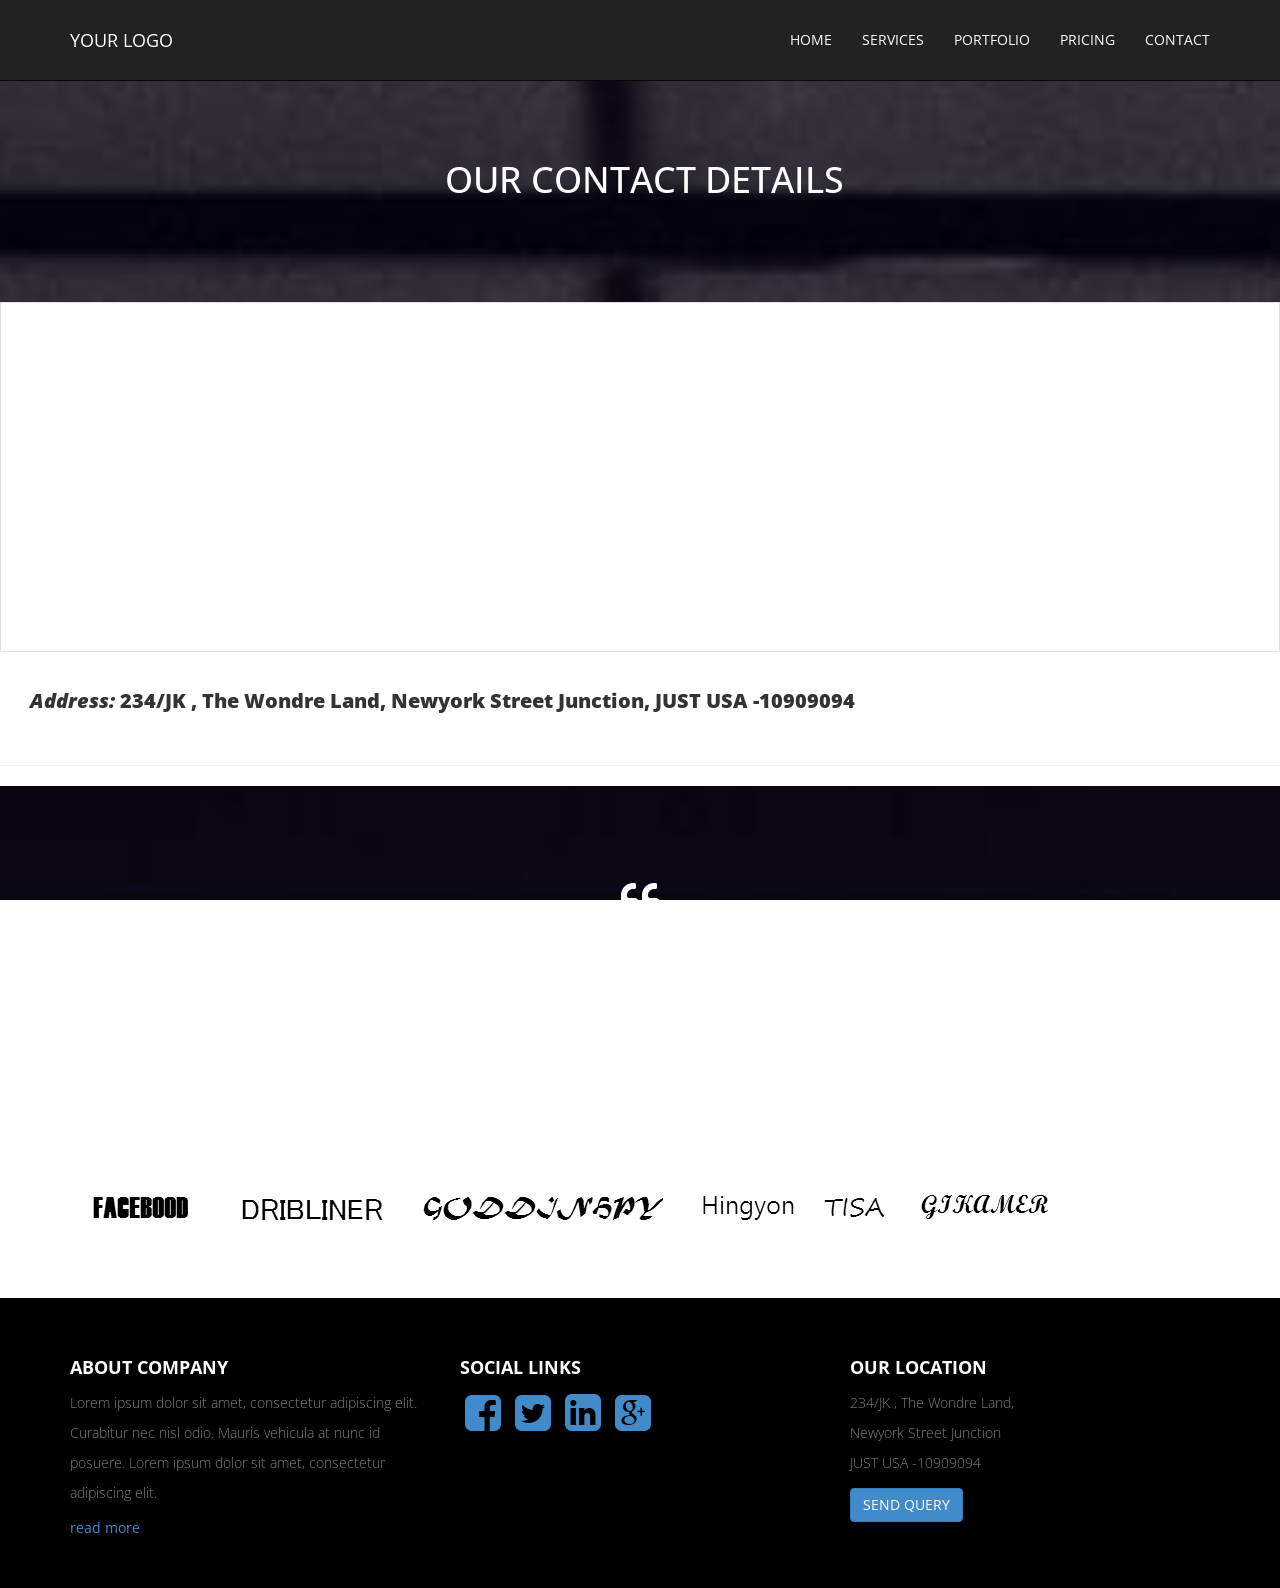
<file: contact.html>
﻿<!DOCTYPE html>
<html xmlns="http://www.w3.org/1999/xhtml">
<head>
    <meta charset="utf-8" />
    <meta name="viewport" content="width=device-width, initial-scale=1, maximum-scale=1" />
    <meta name="description" content="" />
    <meta name="author" content="" />
    <!--[if IE]>
        <meta http-equiv="X-UA-Compatible" content="IE=edge,chrome=1">
        <![endif]-->
    <title>Free Multipurpose Template : RUMA</title>
    <!-- BOOTSTRAP CORE STYLE CSS -->
    <link href="assets/css/bootstrap.css" rel="stylesheet" />
    <!-- FONTAWESOME STYLE CSS -->
    <link href="assets/css/font-awesome.min.css" rel="stylesheet" />
    <!-- CUSTOM STYLE CSS -->
    <link href="assets/css/style.css" rel="stylesheet" />    
    <!-- GOOGLE FONT -->
    <link href='http://fonts.googleapis.com/css?family=Open+Sans' rel='stylesheet' type='text/css' />

</head>
<body >
    
    <div class="navbar navbar-inverse navbar-fixed-top" >
        <div class="container">
            <div class="navbar-header">
                <button type="button" class="navbar-toggle" data-toggle="collapse" data-target=".navbar-collapse">
                    <span class="icon-bar"></span>
                    <span class="icon-bar"></span>
                    <span class="icon-bar"></span>
                </button>
                <a class="navbar-brand" href="#">YOUR LOGO</a>
            </div>
            <div class="navbar-collapse collapse">
                <ul class="nav navbar-nav navbar-right">
                    <li><a href="index.html">HOME</a></li>
                     <li><a href="services.html">SERVICES</a></li>
                    <li><a href="portfolio.html">PORTFOLIO</a></li>
                     <li><a href="pricing.html">PRICING</a></li>
                      <li><a href="contact.html">CONTACT</a></li>
                </ul>
            </div>
           
        </div>
    </div>
   <!--/.NAVBAR END-->
        
       <section id="home" class="head-main-img">
         
               <div class="container">
           <div class="row text-center pad-row" >
            <div class="col-md-12">
              <h1>  OUR CONTACT DETAILS  </h1>
                </div>
               </div>
            </div>   
           
       </section>
    <!--/.HEADING END-->

<section  id="contact-sec">
       <iframe class="cnt" src="https://www.google.com/maps/embed?pb=!1m18!1m12!1m3!1d2999841.293321206!2d-75.80920404999999!3d42.75594204999997!2m3!1f0!2f0!3f0!3m2!1i1024!2i768!4f13.1!3m3!1m2!1s0x4ccc4bf0f123a5a9%3A0xddcfc6c1de189567!2sNew+York!5e0!3m2!1sen!2s!4v1395313088825" ></iframe>
  <div class="add">
 <i>Address: </i>234/JK , The Wondre Land,  Newyork Street Junction, JUST USA -10909094
   </div>
    <hr />
     </section>
      <section  class="note-sec" >
         
               <div class="container">
           <div class="row text-center pad-row" >
            <div class="col-md-8 col-md-offset-2 col-sm-8 col-sm-offset-2 ">
                <i class="fa fa-quote-left fa-3x"></i>
               <p>
                                Lorem ipsum dolor sit amet, consectetur adipiscing elit.
                         Curabitur nec nisl odio. Mauris vehicula at nunc id posuere.
                                Lorem ipsum dolor sit amet, consectetur adipiscing elit.
                     Lorem ipsum dolor sit amet, consectetur adipiscing elit.
                         Curabitur nec nisl odio. Mauris vehicula at nunc id posuere.
                            </p>
                </div>
               </div>
            </div>   
           
       </section>
    <!--/.NOTE END-->
     <section id="clients"  >
        
                
            <div class="container">
           <div class="row text-center pad-bottom" >
            <div class="col-md-12">
                <img src="assets/img/clients.png" alt="" class="img-responsive" />
            </div>
               
               </div>
        </div>
        </section>
     <!--/.CLIENTS END-->
    <section id="footer-sec" >
             
            <div class="container">
           <div class="row  pad-bottom" >
            <div class="col-md-4">
                <h4> <strong>ABOUT COMPANY</strong> </h4>
                            <p>
                                Lorem ipsum dolor sit amet, consectetur adipiscing elit.
                         Curabitur nec nisl odio. Mauris vehicula at nunc id posuere.
                                Lorem ipsum dolor sit amet, consectetur adipiscing elit.
                            </p>
                <a href="#" >read more</a>
                </div>
               <div class="col-md-4">
                    <h4> <strong>SOCIAL LINKS</strong> </h4>
                   <p>
                     <a href="#"><i class="fa fa-facebook-square fa-3x"  ></i></a>  
                        <a href="#"><i class="fa fa-twitter-square fa-3x"  ></i></a>  
                        <a href="#"><i class="fa fa-linkedin-square fa-3x"  ></i></a>  
                       <a href="#"><i class="fa fa-google-plus-square fa-3x"  ></i></a>  
                   </p>
                </div>
               <div class="col-md-4">
                   <h4> <strong>OUR LOCATION</strong> </h4>
                            <p>
                               234/JK , The Wondre Land, <br />
                               Newyork Street Junction  <br />
                               JUST USA -10909094
                            </p>
                    <a href="#" class="btn btn-primary" >SEND QUERY</a>
                </div>
               </div>
            </div>
    </section>         
    <!--/.FOOTER END-->
    <!-- JAVASCRIPT FILES PLACED AT THE BOTTOM TO REDUCE THE LOADING TIME  -->
    <!-- CORE JQUERY  -->
    <script src="assets/plugins/jquery-1.10.2.js"></script>
    <!-- BOOTSTRAP SCRIPTS  -->
    <script src="assets/plugins/bootstrap.js"></script>
  <!-- CUSTOM SCRIPTS  -->
    <script src="assets/js/custom.js"></script>
</body>
</html>
</file>
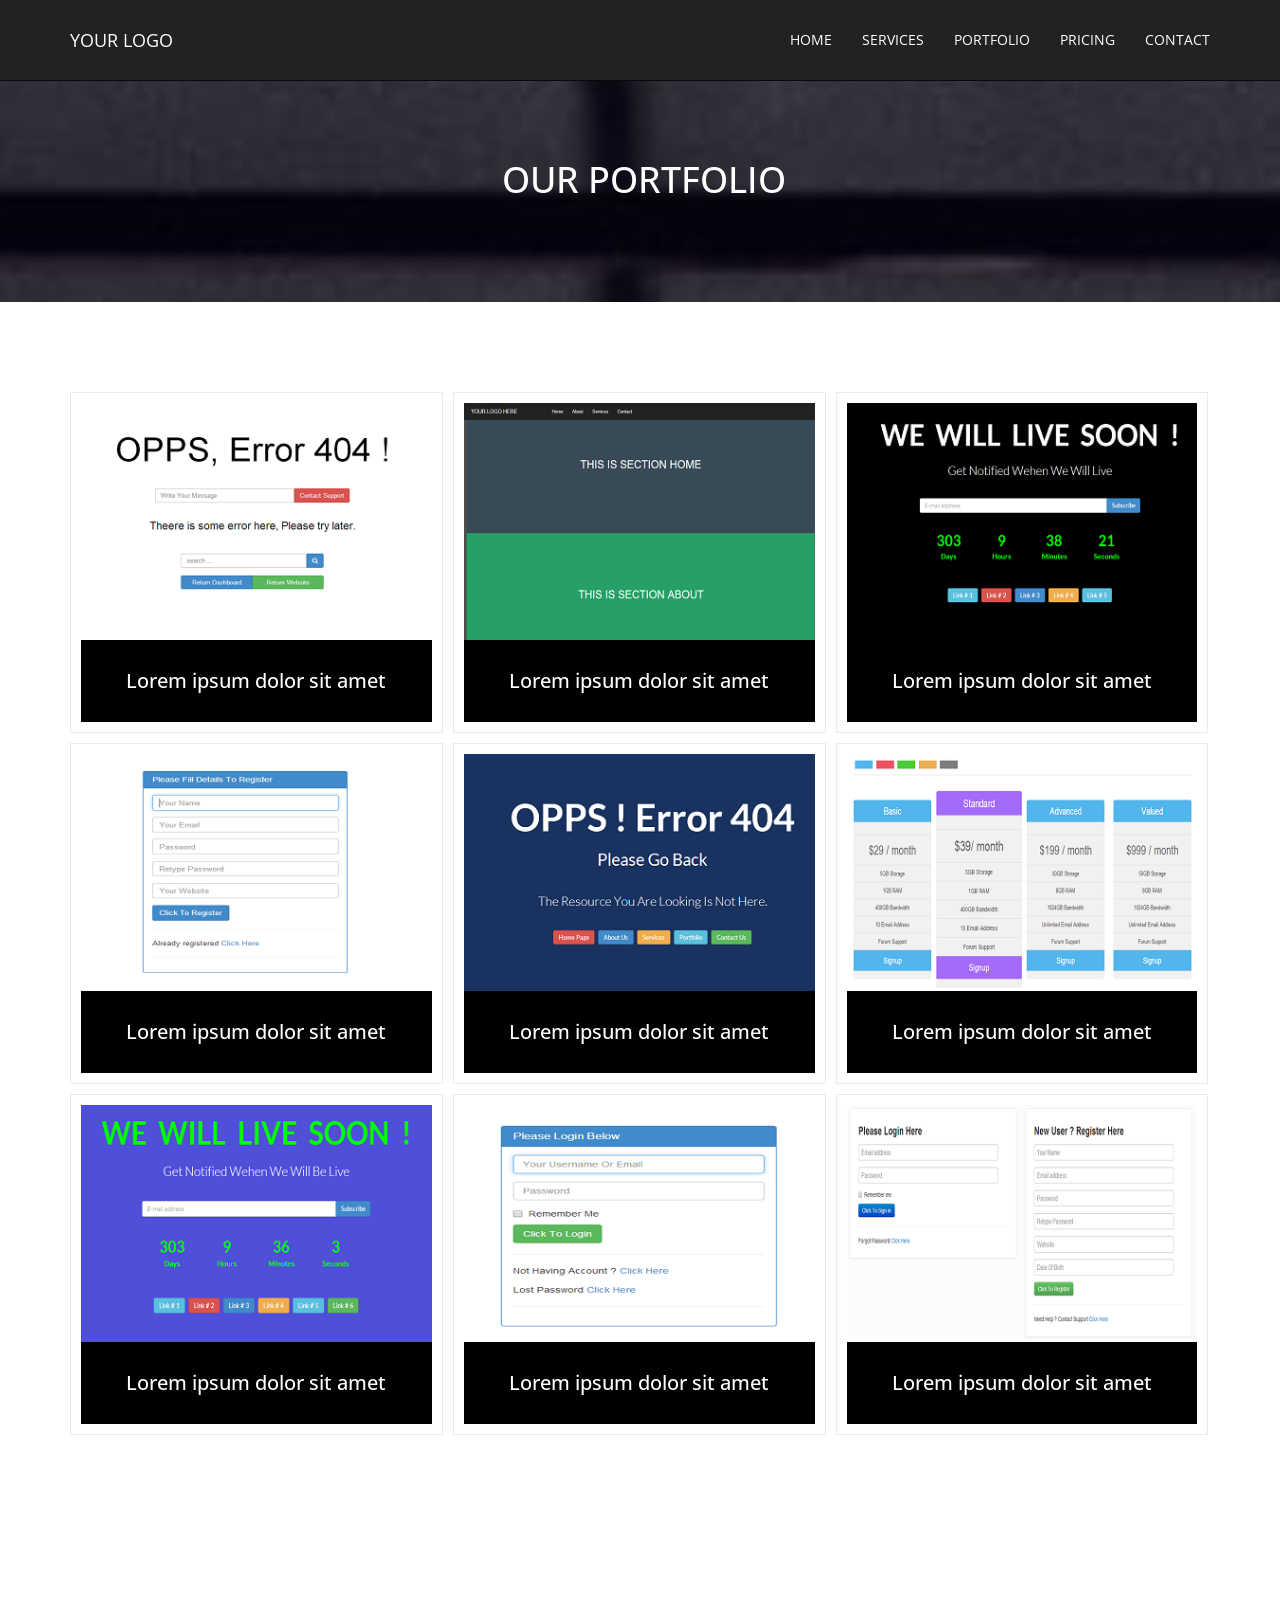
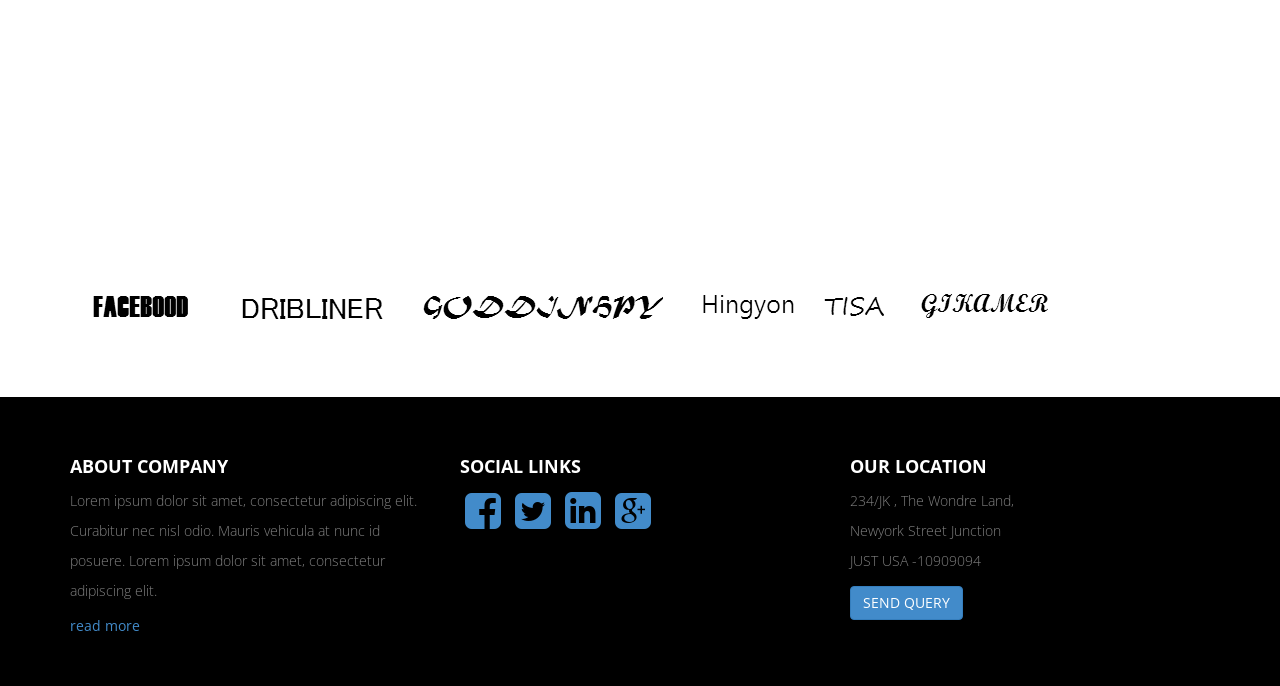
<file: portfolio.html>
﻿<!DOCTYPE html>
<html xmlns="http://www.w3.org/1999/xhtml">
<head>
    <meta charset="utf-8" />
    <meta name="viewport" content="width=device-width, initial-scale=1, maximum-scale=1" />
    <meta name="description" content="" />
    <meta name="author" content="" />
    <!--[if IE]>
        <meta http-equiv="X-UA-Compatible" content="IE=edge,chrome=1">
        <![endif]-->
    <title>Free Multipurpose Template : RUMA</title>
    <!-- BOOTSTRAP CORE STYLE CSS -->
    <link href="assets/css/bootstrap.css" rel="stylesheet" />
    <!-- FONTAWESOME STYLE CSS -->
    <link href="assets/css/font-awesome.min.css" rel="stylesheet" />
    <!-- PRETTYPHOTO STYLE CSS -->
    <link href="assets/css/prettyPhoto.css" rel="stylesheet" />
    <!-- CUSTOM STYLE CSS -->
    <link href="assets/css/style.css" rel="stylesheet" />    
    <!-- GOOGLE FONT -->
    <link href='http://fonts.googleapis.com/css?family=Open+Sans' rel='stylesheet' type='text/css' />

</head>
<body >
    
    <div class="navbar navbar-inverse navbar-fixed-top" >
        <div class="container">
            <div class="navbar-header">
                <button type="button" class="navbar-toggle" data-toggle="collapse" data-target=".navbar-collapse">
                    <span class="icon-bar"></span>
                    <span class="icon-bar"></span>
                    <span class="icon-bar"></span>
                </button>
                <a class="navbar-brand" href="#">YOUR LOGO</a>
            </div>
            <div class="navbar-collapse collapse">
                <ul class="nav navbar-nav navbar-right">
                    <li><a href="index.html">HOME</a></li>
                     <li><a href="services.html">SERVICES</a></li>
                    <li><a href="portfolio.html">PORTFOLIO</a></li>
                     <li><a href="pricing.html">PRICING</a></li>
                      <li><a href="contact.html">CONTACT</a></li>
                </ul>
            </div>
           
        </div>
    </div>
   <!--/.NAVBAR END-->
        
       <section id="home" class="head-main-img">
         
               <div class="container">
           <div class="row text-center pad-row" >
            <div class="col-md-12">
              <h1>  OUR PORTFOLIO  </h1>
                </div>
               </div>
            </div>   
           
       </section>
    <!--/.HEADING END-->

 <section id="port-sec">
       <div class="container">
           
           <div class="row pad-row" >
                               <div class="col-md-12 col-sm-12" > 
                    <ul class="portfolio-items col-3"> 
                        <li class="portfolio-item">
                            <div class="item-main">
                                <div class="portfolio-image">
                                    <img src="assets/img/portfolio/thumb/t1.png" alt="">
                                    <div class="overlay">
                                        <a class="preview btn btn-primary" title="Image Title Here" href="assets/img/portfolio/big/b1.png">VIEW PROJECT</a>
                                    </div>
                                </div>
                                <h5>Lorem ipsum dolor sit amet</h5>
                            </div>
                        </li>
                       
                        <li class="portfolio-item">
                            <div class="item-main">
                                <div class="portfolio-image">
                                    <img src="assets/img/portfolio/thumb/t2.png" alt="">
                                    <div class="overlay">
                                        <a class="preview btn btn-primary" title="Image Title Here" href="assets/img/portfolio/big/b2.png">VIEW PROJECT</a>
                                    </div>
                                </div>
                                <h5>Lorem ipsum dolor sit amet</h5>
                            </div>
                        </li>
                        <li class="portfolio-item">
                            <div class="item-main">
                                <div class="portfolio-image">
                                    <img src="assets/img/portfolio/thumb/t3.png" alt="">
                                    <div class="overlay">
                                        <a class="preview btn btn-primary" title="Image Title Here" href="assets/img/portfolio/big/b3.png">VIEW PROJECT</a>
                                    </div>
                                </div>
                                <h5>Lorem ipsum dolor sit amet</h5>
                            </div>
                        </li>
                        <li class="portfolio-item">
                            <div class="item-main">
                                <div class="portfolio-image">
                                    <img src="assets/img/portfolio/thumb/t4.png" alt="">
                                    <div class="overlay">
                                        <a class="preview btn btn-primary" title="Image Title Here" href="assets/img/portfolio/big/b4.png">VIEW PROJECT</a>
                                    </div>
                                </div>
                                <h5>Lorem ipsum dolor sit amet</h5>
                            </div>
                        </li>
                        <li class="portfolio-item">
                            <div class="item-main">
                                <div class="portfolio-image">
                                    <img src="assets/img/portfolio/thumb/t5.png" alt="">
                                    <div class="overlay">
                                        <a class="preview btn btn-primary" title="Image Title Here" href="assets/img/portfolio/big/b5.png">VIEW PROJECT</a>
                                    </div>
                                </div>
                                <h5>Lorem ipsum dolor sit amet</h5>
                            </div>
                        </li>
                        <li class="portfolio-item ">
                            <div class="item-main">
                                <div class="portfolio-image">
                                    <img src="assets/img/portfolio/thumb/t6.png" alt="">
                                    <div class="overlay">
                                        <a class="preview btn btn-primary" title="Image Title Here" href="assets/img/portfolio/big/b6.png">VIEW PROJECT</a>
                                    </div>
                                </div>
                                <h5>Lorem ipsum dolor sit amet</h5>
                            </div>
                        </li>
                        <li class="portfolio-item ">
                           <div class="item-main">
                                <div class="portfolio-image">
                                    <img src="assets/img/portfolio/thumb/t7.png" alt="" />
                                    <div class="overlay">
                                        <a class="preview btn btn-primary" title="Image Title Here" href="assets/img/portfolio/big/b7.png">VIEW PROJECT</a>
                                    </div>
                                </div>
                                <h5>Lorem ipsum dolor sit amet</h5>
                            </div>
                        </li>
                        <li class="portfolio-item ">
                           <div class="item-main">
                                <div class="portfolio-image">
                                    <img src="assets/img/portfolio/thumb/t8.png" alt="" />
                                    <div class="overlay">
                                        <a class="preview btn btn-primary" title="Image Title Here" href="assets/img/portfolio/big/b8.png">VIEW PROJECT</a>
                                    </div>
                                </div>
                                <h5>Lorem ipsum dolor sit amet</h5>
                            </div>
                        </li>
                         <li class="portfolio-item">
                            <div class="item-main">
                                <div class="portfolio-image">
                                    <img src="assets/img/portfolio/thumb/t9.png" alt="" />
                                    <div class="overlay">
                                        <a class="preview btn btn-primary" title="Image Title Here" href="assets/img/portfolio/big/b9.png">VIEW PROJECT</a>
                                    </div>
                                </div>
                                <h5>Lorem ipsum dolor sit amet</h5>
                            </div>
                        </li>
                    </ul>
                </div>
           </div>
       </div>
   </section>
     <!--/. END PORTFOLIO SECTION-->
      <section  class="note-sec" >
         
               <div class="container">
           <div class="row text-center pad-row" >
            <div class="col-md-8 col-md-offset-2 col-sm-8 col-sm-offset-2 ">
                <i class="fa fa-quote-left fa-3x"></i>
               <p>
                                Lorem ipsum dolor sit amet, consectetur adipiscing elit.
                         Curabitur nec nisl odio. Mauris vehicula at nunc id posuere.
                                Lorem ipsum dolor sit amet, consectetur adipiscing elit.
                     Lorem ipsum dolor sit amet, consectetur adipiscing elit.
                         Curabitur nec nisl odio. Mauris vehicula at nunc id posuere.
                            </p>
                </div>
               </div>
            </div>   
           
       </section>
    <!--/.NOTE END-->
     <section id="clients"  >
        
                
            <div class="container">
           <div class="row text-center pad-bottom" >
            <div class="col-md-12">
                <img src="assets/img/clients.png" alt="" class="img-responsive" />
            </div>
               
               </div>
        </div>
        </section>
     <!--/.CLIENTS END-->
      
    <section id="footer-sec" >
             
            <div class="container">
           <div class="row  pad-bottom" >
            <div class="col-md-4">
                <h4> <strong>ABOUT COMPANY</strong> </h4>
                            <p>
                                Lorem ipsum dolor sit amet, consectetur adipiscing elit.
                         Curabitur nec nisl odio. Mauris vehicula at nunc id posuere.
                                Lorem ipsum dolor sit amet, consectetur adipiscing elit.
                            </p>
                <a href="#" >read more</a>
                </div>
               <div class="col-md-4">
                    <h4> <strong>SOCIAL LINKS</strong> </h4>
                   <p>
                     <a href="#"><i class="fa fa-facebook-square fa-3x"  ></i></a>  
                        <a href="#"><i class="fa fa-twitter-square fa-3x"  ></i></a>  
                        <a href="#"><i class="fa fa-linkedin-square fa-3x"  ></i></a>  
                       <a href="#"><i class="fa fa-google-plus-square fa-3x"  ></i></a>  
                   </p>
                </div>
               <div class="col-md-4">
                   <h4> <strong>OUR LOCATION</strong> </h4>
                            <p>
                               234/JK , The Wondre Land, <br />
                               Newyork Street Junction  <br />
                               JUST USA -10909094
                            </p>
                    <a href="#" class="btn btn-primary" >SEND QUERY</a>
                </div>
               </div>
            </div>
    </section>         
    <!--/.FOOTER END-->
    <!-- JAVASCRIPT FILES PLACED AT THE BOTTOM TO REDUCE THE LOADING TIME  -->
    <!-- CORE JQUERY  -->
    <script src="assets/plugins/jquery-1.10.2.js"></script>
    <!-- BOOTSTRAP SCRIPTS  -->
    <script src="assets/plugins/bootstrap.js"></script>
    <!-- PRETTYPHOTO SCRIPTS  -->
    <script src="assets/plugins/jquery.prettyPhoto.js"></script>
  <!-- CUSTOM SCRIPTS  -->
    <script src="assets/js/custom.js"></script>
</body>
</html>
</file>
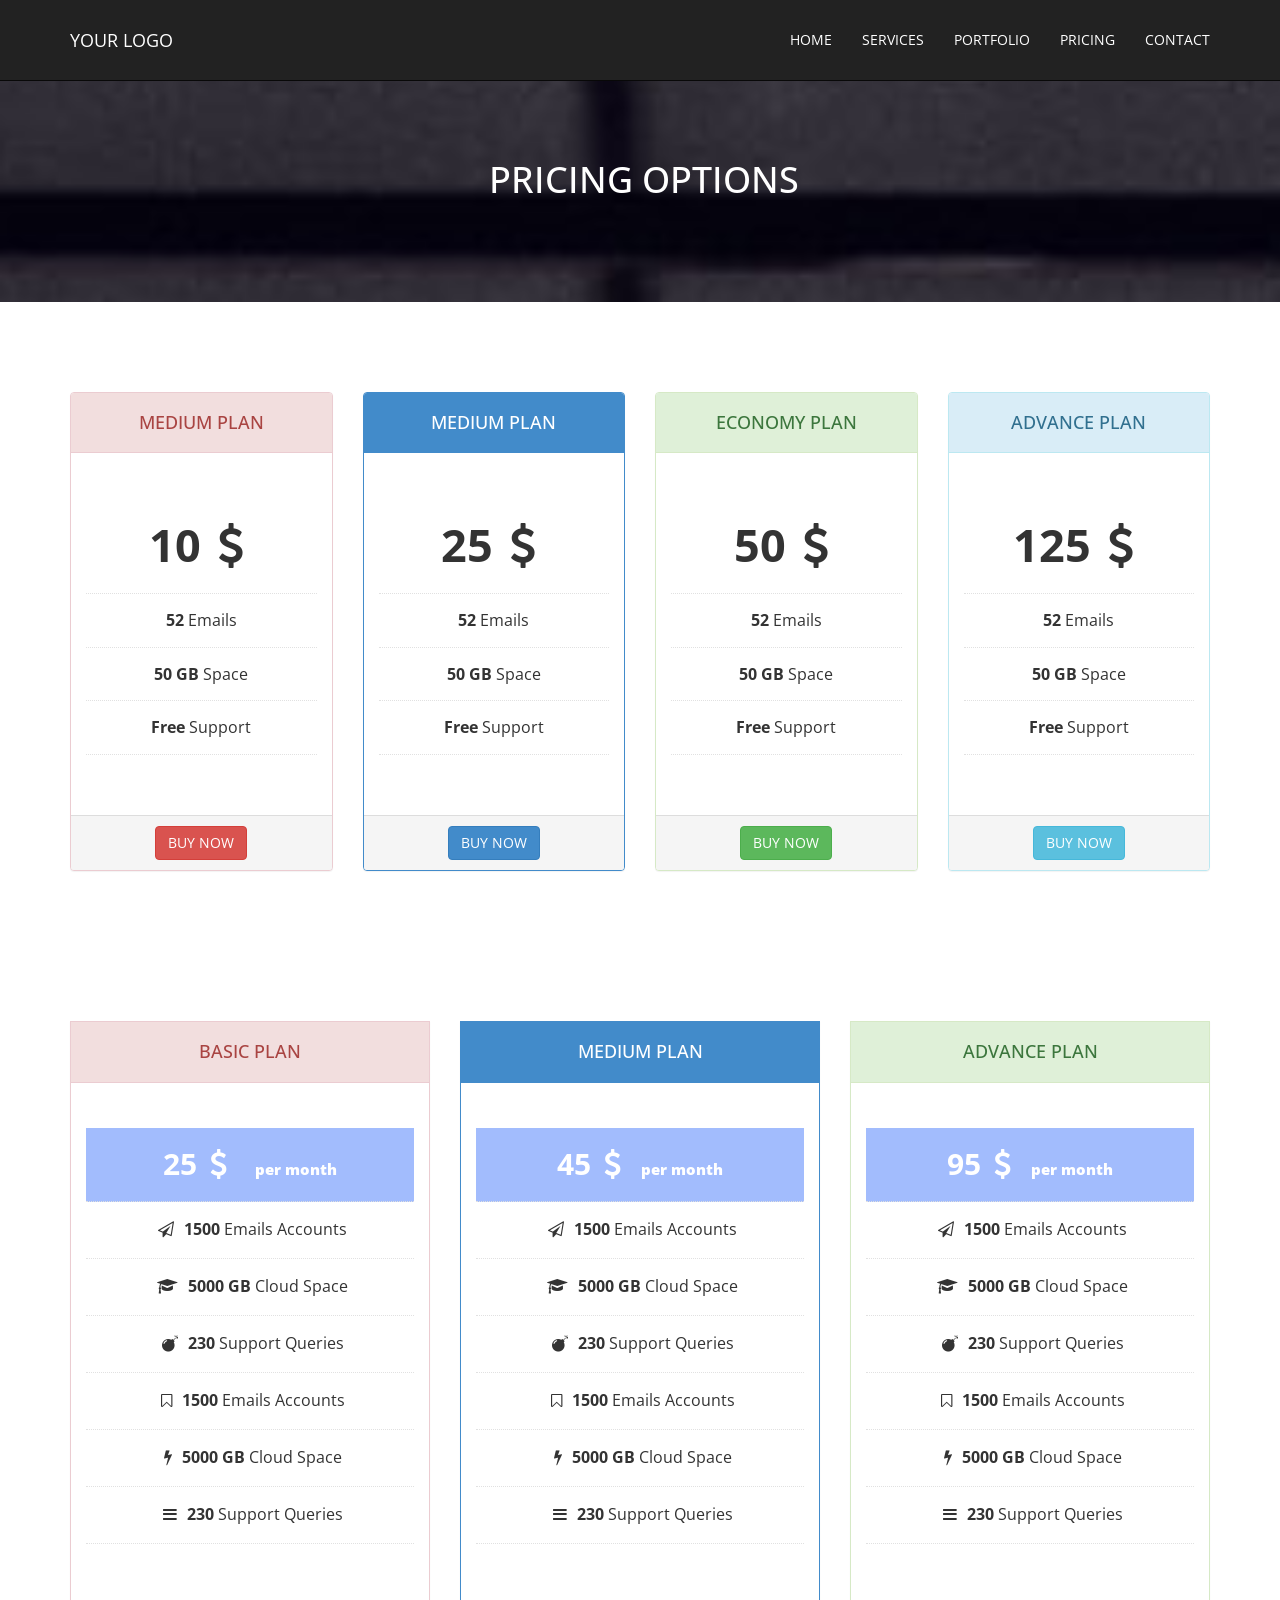
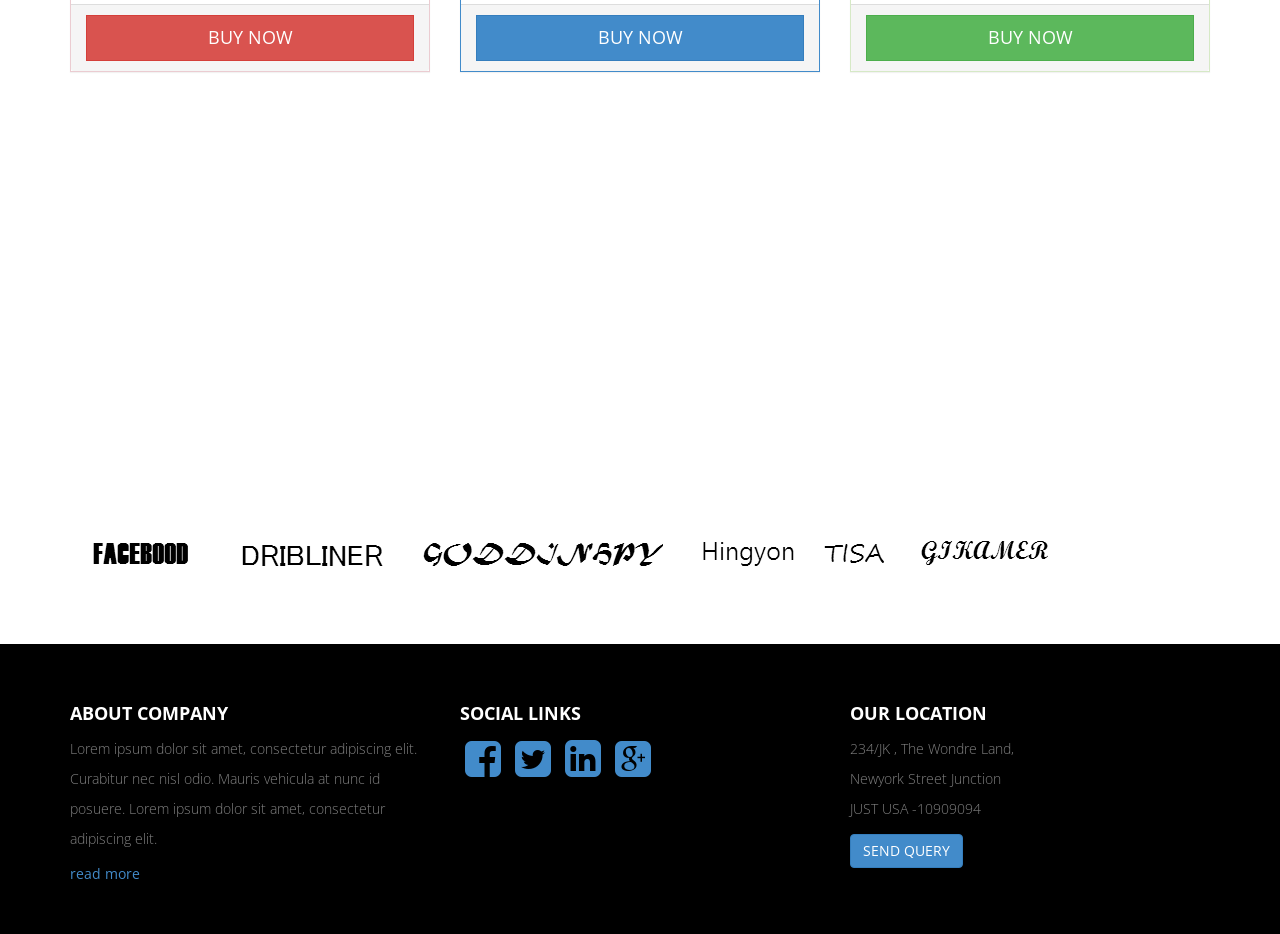
<file: pricing.html>
﻿<!DOCTYPE html>
<html xmlns="http://www.w3.org/1999/xhtml">
<head>
    <meta charset="utf-8" />
    <meta name="viewport" content="width=device-width, initial-scale=1, maximum-scale=1" />
    <meta name="description" content="" />
    <meta name="author" content="" />
    <!--[if IE]>
        <meta http-equiv="X-UA-Compatible" content="IE=edge,chrome=1">
        <![endif]-->
    <title>Free Multipurpose Template : RUMA</title>
    <!-- BOOTSTRAP CORE STYLE CSS -->
    <link href="assets/css/bootstrap.css" rel="stylesheet" />
    <!-- FONTAWESOME STYLE CSS -->
    <link href="assets/css/font-awesome.min.css" rel="stylesheet" />
    <!-- CUSTOM STYLE CSS -->
    <link href="assets/css/style.css" rel="stylesheet" />    
    <!-- GOOGLE FONT -->
    <link href='http://fonts.googleapis.com/css?family=Open+Sans' rel='stylesheet' type='text/css' />

</head>
<body >
    
    <div class="navbar navbar-inverse navbar-fixed-top" >
        <div class="container">
            <div class="navbar-header">
                <button type="button" class="navbar-toggle" data-toggle="collapse" data-target=".navbar-collapse">
                    <span class="icon-bar"></span>
                    <span class="icon-bar"></span>
                    <span class="icon-bar"></span>
                </button>
                <a class="navbar-brand" href="#">YOUR LOGO</a>
            </div>
            <div class="navbar-collapse collapse">
                <ul class="nav navbar-nav navbar-right">
                    <li><a href="index.html">HOME</a></li>
                     <li><a href="services.html">SERVICES</a></li>
                    <li><a href="portfolio.html">PORTFOLIO</a></li>
                     <li><a href="pricing.html">PRICING</a></li>
                      <li><a href="contact.html">CONTACT</a></li>
                </ul>
            </div>
           
        </div>
    </div>
   <!--/.NAVBAR END-->
        
       <section class="head-main-img">
         
               <div class="container">
           <div class="row text-center pad-row" >
            <div class="col-md-12">
              <h1>  PRICING OPTIONS </h1>
                </div>
               </div>
            </div>   
           
       </section>
    <!--/.HEADING END-->


        <section id="pricing-one">
            <div class="container">
           <div class="row text-center pad-row" >
            <div class="col-md-3 col-sm-3 col-xs-6">
                        <div class="panel panel-danger">
                            <div class="panel-heading">
                             <h4>MEDIUM PLAN</h4> 
                            </div>
                            <div class="panel-body">

                               <ul class="plan">      
                                   <li class="price"><strong>10</strong> <i class="fa fa-dollar"></i></li>                       
                            <li><strong>52</strong> Emails</li>
                            <li><strong>50 GB</strong> Space</li>
                            <li><strong>Free</strong> Support</li>
                           </ul>
                            </div>
                            <div class="panel-footer">
                                <a href="#" class="btn btn-danger ">BUY NOW</a>
                            </div>
                        </div>
                    </div>
                <div class="col-md-3 col-sm-3 col-xs-6">
                        <div class="panel panel-primary">
                            <div class="panel-heading">
                             <h4>MEDIUM PLAN</h4> 
                            </div>
                            <div class="panel-body">

                               <ul class="plan">      
                                   <li class="price"><strong>25</strong> <i class="fa fa-dollar"></i></li>                       
                            <li><strong>52</strong> Emails</li>
                            <li><strong>50 GB</strong> Space</li>
                            <li><strong>Free</strong> Support</li>
                           </ul>
                            </div>
                            <div class="panel-footer">
                                <a href="#" class="btn btn-primary ">BUY NOW</a>
                            </div>
                        </div>
                    </div>
                <div class="col-md-3 col-sm-3 col-xs-6">
                        <div class="panel panel-success">
                            <div class="panel-heading">
                             <h4>ECONOMY PLAN</h4> 
                            </div>
                            <div class="panel-body">

                               <ul class="plan">      
                                   <li class="price"><strong>50</strong> <i class="fa fa-dollar"></i></li>                       
                            <li><strong>52</strong> Emails</li>
                            <li><strong>50 GB</strong> Space</li>
                            <li><strong>Free</strong> Support</li>
                           </ul>
                            </div>
                            <div class="panel-footer">
                                <a href="#" class="btn btn-success ">BUY NOW</a>
                            </div>
                        </div>
                    </div>
                <div class="col-md-3 col-sm-3 col-xs-6">
                        <div class="panel panel-info">
                            <div class="panel-heading">
                             <h4>ADVANCE PLAN</h4> 
                            </div>
                            <div class="panel-body">

                               <ul class="plan">      
                                   <li class="price"><strong>125</strong> <i class="fa fa-dollar"></i></li>                       
                            <li><strong>52</strong> Emails</li>
                            <li><strong>50 GB</strong> Space</li>
                            <li><strong>Free</strong> Support</li>
                           </ul>
                            </div>
                            <div class="panel-footer">
                                <a href="#" class="btn btn-info ">BUY NOW</a>
                            </div>
                        </div>
                    </div>
               
               </div>
        </div>
        </section>

    <!--/.PRICING-ONE END-->
     <section id="pricing-two">
            <div class="container">
           <div class="row text-center pad-row" >
                 <div class="col-md-4 col-sm-4 col-xs-12">
                        <div class="panel panel-danger adjust-border-radius">
                            <div class="panel-heading adjust-border">
                             <h4>BASIC PLAN</h4> 
                            </div>
                            <div class="panel-body">

                               <ul class="plan">      
                                   <li class="price-two"><strong>25</strong> <i class="fa fa-dollar"></i> <small>per month</small></li>                       
                            <li><i class="fa fa-paper-plane-o"></i><strong>1500 </strong> Emails Accounts</li>
                            <li><i class="fa fa-graduation-cap"></i><strong>5000 GB </strong>  Cloud Space</li>
                            <li><i class="fa fa-bomb"></i><strong>230 </strong> Support Queries </li>
                                     <li><i class="fa fa-bookmark-o"></i><strong>1500 </strong> Emails Accounts</li>
                            <li><i class="fa fa-bolt"></i><strong>5000 GB </strong>  Cloud Space</li>
                            <li><i class="fa fa-bars"></i><strong>230 </strong> Support Queries </li>
                           </ul>
                            </div>
                            <div class="panel-footer">
                                <a href="#" class="btn btn-danger btn-block btn-lg adjust-border-radius">BUY NOW</a>
                            </div>
                        </div>
                    </div>
                <div class="col-md-4 col-sm-4 col-xs-12">
                        <div class="panel panel-primary adjust-border-radius">
                            <div class="panel-heading adjust-border">
                             <h4>MEDIUM PLAN</h4> 
                            </div>
                            <div class="panel-body">

                               <ul class="plan">      
                                   <li class="price-two"><strong>45</strong> <i class="fa fa-dollar"></i><small>per month</small></li>                       
                             <li><i class="fa fa-paper-plane-o"></i><strong>1500 </strong> Emails Accounts</li>
                            <li><i class="fa fa-graduation-cap"></i><strong>5000 GB </strong>  Cloud Space</li>
                            <li><i class="fa fa-bomb"></i><strong>230 </strong> Support Queries </li>
                                     <li><i class="fa fa-bookmark-o"></i><strong>1500 </strong> Emails Accounts</li>
                            <li><i class="fa fa-bolt"></i><strong>5000 GB </strong>  Cloud Space</li>
                            <li><i class="fa fa-bars"></i><strong>230 </strong> Support Queries </li>
                           </ul>
                            </div>
                            <div class="panel-footer">
                                <a href="#" class="btn btn-primary btn-block btn-lg adjust-border-radius">BUY NOW</a>
                            </div>
                        </div>
                    </div>
                <div class="col-md-4 col-sm-4 col-xs-12">
                        <div class="panel panel-success adjust-border-radius">
                            <div class="panel-heading adjust-border">
                             <h4>ADVANCE PLAN</h4> 
                            </div>
                            <div class="panel-body">

                               <ul class="plan">      
                                   <li class="price-two"><strong>95</strong> <i class="fa fa-dollar"></i><small>per month</small></li>                       
                             <li><i class="fa fa-paper-plane-o"></i><strong>1500 </strong> Emails Accounts</li>
                            <li><i class="fa fa-graduation-cap"></i><strong>5000 GB </strong>  Cloud Space</li>
                            <li><i class="fa fa-bomb"></i><strong>230 </strong> Support Queries </li>
                                     <li><i class="fa fa-bookmark-o"></i><strong>1500 </strong> Emails Accounts</li>
                            <li><i class="fa fa-bolt"></i><strong>5000 GB </strong>  Cloud Space</li>
                            <li><i class="fa fa-bars"></i><strong>230 </strong> Support Queries </li>
                           </ul>
                            </div>
                            <div class="panel-footer">
                                <a href="#" class="btn btn-success btn-block btn-lg adjust-border-radius">BUY NOW</a>
                            </div>
                        </div>
                    </div>
               </div>
                </div>
         </section>
    <!--/.PRICING-TWO END-->
      <section  class="note-sec" >
         
               <div class="container">
           <div class="row text-center pad-row" >
            <div class="col-md-8 col-md-offset-2 col-sm-8 col-sm-offset-2 ">
                <i class="fa fa-quote-left fa-3x"></i>
               <p>
                                Lorem ipsum dolor sit amet, consectetur adipiscing elit.
                         Curabitur nec nisl odio. Mauris vehicula at nunc id posuere.
                                Lorem ipsum dolor sit amet, consectetur adipiscing elit.
                     Lorem ipsum dolor sit amet, consectetur adipiscing elit.
                         Curabitur nec nisl odio. Mauris vehicula at nunc id posuere.
                            </p>
                </div>
               </div>
            </div>   
           
       </section>
    <!--/.NOTE END-->
     <section id="clients"  >
        
                
            <div class="container">
           <div class="row text-center pad-bottom" >
            <div class="col-md-12">
                <img src="assets/img/clients.png" alt="" class="img-responsive" />
            </div>
               
               </div>
        </div>
        </section>
     <!--/.CLIENTS END-->
    <section id="footer-sec" >
             
            <div class="container">
           <div class="row  pad-bottom" >
            <div class="col-md-4">
                <h4> <strong>ABOUT COMPANY</strong> </h4>
                            <p>
                                Lorem ipsum dolor sit amet, consectetur adipiscing elit.
                         Curabitur nec nisl odio. Mauris vehicula at nunc id posuere.
                                Lorem ipsum dolor sit amet, consectetur adipiscing elit.
                            </p>
                <a href="#" >read more</a>
                </div>
               <div class="col-md-4">
                    <h4> <strong>SOCIAL LINKS</strong> </h4>
                   <p>
                     <a href="#"><i class="fa fa-facebook-square fa-3x"  ></i></a>  
                        <a href="#"><i class="fa fa-twitter-square fa-3x"  ></i></a>  
                        <a href="#"><i class="fa fa-linkedin-square fa-3x"  ></i></a>  
                       <a href="#"><i class="fa fa-google-plus-square fa-3x"  ></i></a>  
                   </p>
                </div>
               <div class="col-md-4">
                   <h4> <strong>OUR LOCATION</strong> </h4>
                            <p>
                               234/JK , The Wondre Land, <br />
                               Newyork Street Junction  <br />
                               JUST USA -10909094
                            </p>
                    <a href="#" class="btn btn-primary" >SEND QUERY</a>
                </div>
               </div>
            </div>
    </section>         
    <!--/.FOOTER END-->
    <!-- JAVASCRIPT FILES PLACED AT THE BOTTOM TO REDUCE THE LOADING TIME  -->
    <!-- CORE JQUERY  -->
    <script src="assets/plugins/jquery-1.10.2.js"></script>
    <!-- BOOTSTRAP SCRIPTS  -->
    <script src="assets/plugins/bootstrap.js"></script>
  <!-- CUSTOM SCRIPTS  -->
    <script src="assets/js/custom.js"></script>
</body>
</html>
</file>
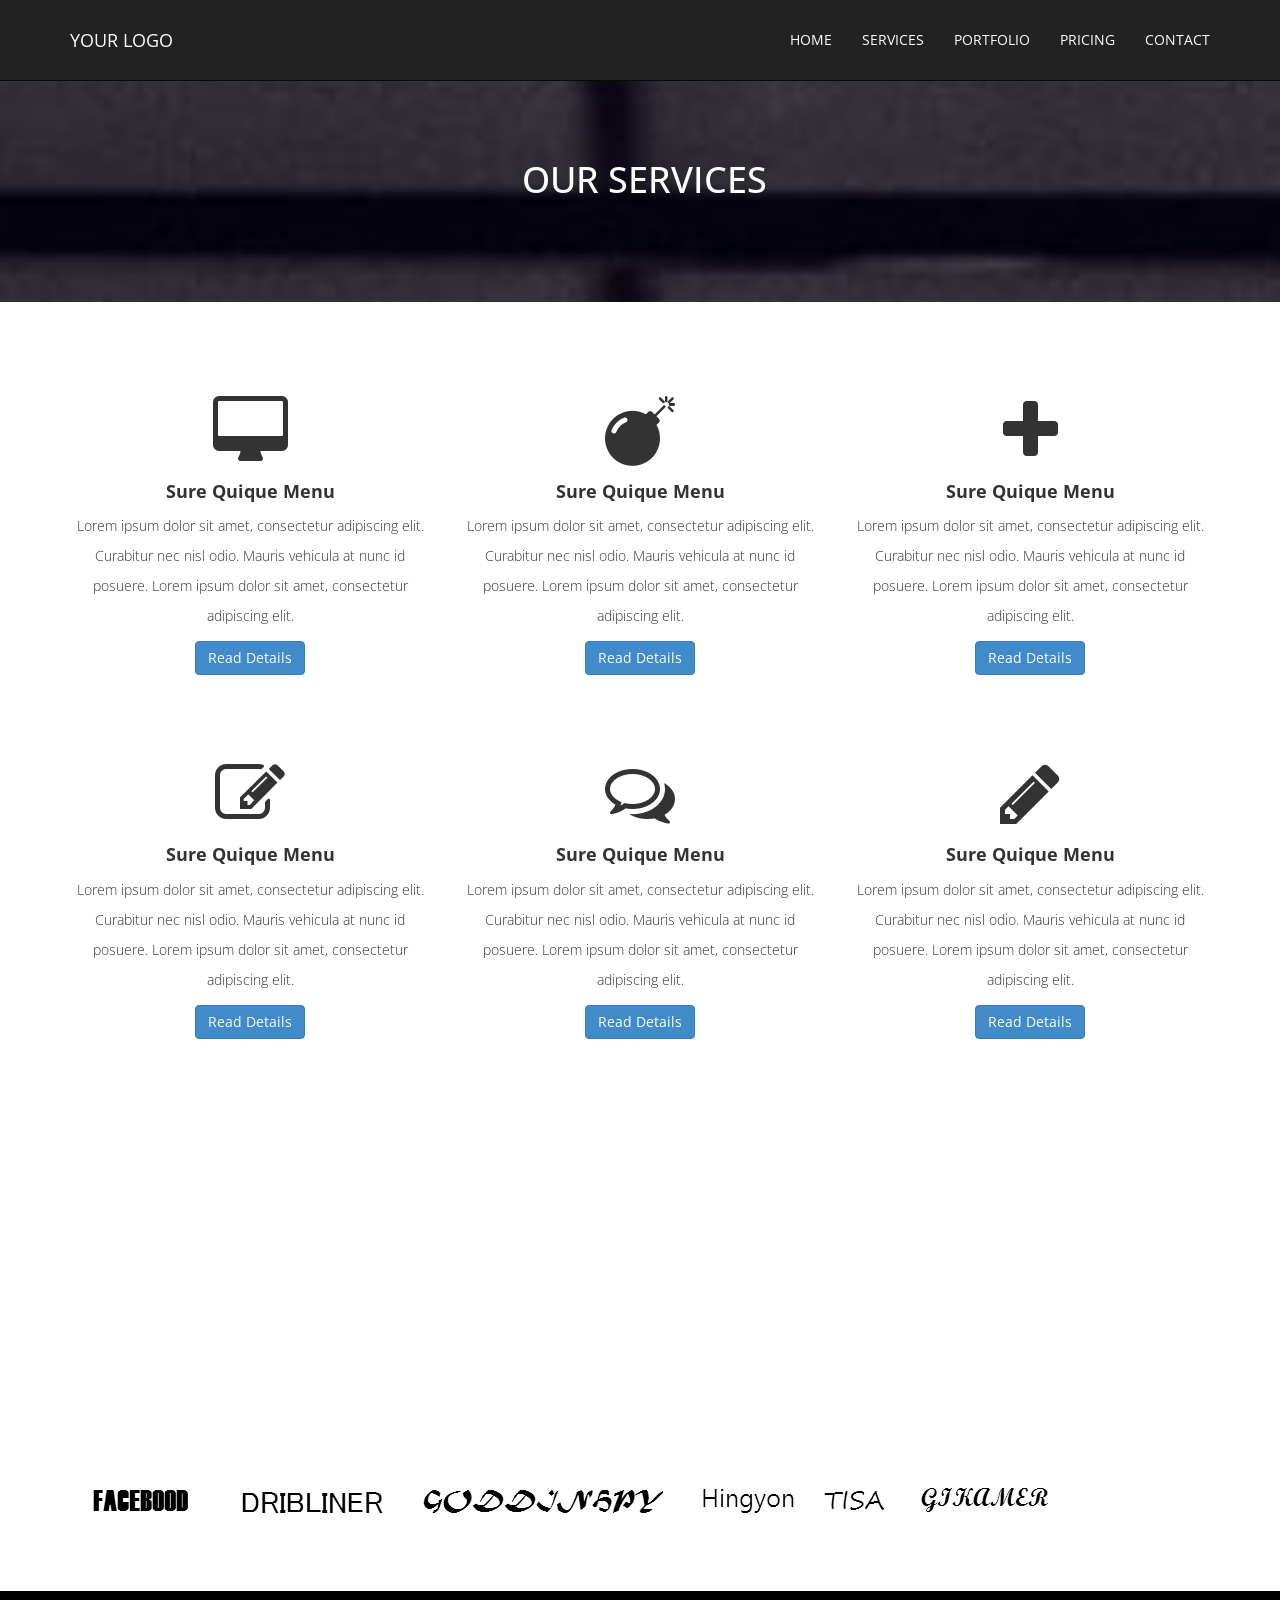
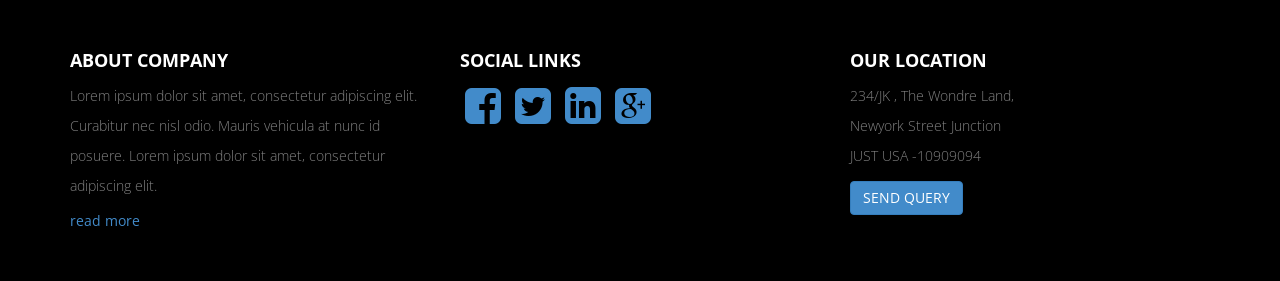
<file: services.html>
﻿<!DOCTYPE html>
<html xmlns="http://www.w3.org/1999/xhtml">
<head>
    <meta charset="utf-8" />
    <meta name="viewport" content="width=device-width, initial-scale=1, maximum-scale=1" />
    <meta name="description" content="" />
    <meta name="author" content="" />
    <!--[if IE]>
        <meta http-equiv="X-UA-Compatible" content="IE=edge,chrome=1">
        <![endif]-->
    <title>Free Multipurpose Template : RUMA</title>
    <!-- BOOTSTRAP CORE STYLE CSS -->
    <link href="assets/css/bootstrap.css" rel="stylesheet" />
    <!-- FONTAWESOME STYLE CSS -->
    <link href="assets/css/font-awesome.min.css" rel="stylesheet" />
    <!-- CUSTOM STYLE CSS -->
    <link href="assets/css/style.css" rel="stylesheet" />    
    <!-- GOOGLE FONT -->
    <link href='http://fonts.googleapis.com/css?family=Open+Sans' rel='stylesheet' type='text/css' />

</head>
<body >
    
    <div class="navbar navbar-inverse navbar-fixed-top" >
        <div class="container">
            <div class="navbar-header">
                <button type="button" class="navbar-toggle" data-toggle="collapse" data-target=".navbar-collapse">
                    <span class="icon-bar"></span>
                    <span class="icon-bar"></span>
                    <span class="icon-bar"></span>
                </button>
                <a class="navbar-brand" href="#">YOUR LOGO</a>
            </div>
            <div class="navbar-collapse collapse">
                <ul class="nav navbar-nav navbar-right">
                    <li><a href="index.html">HOME</a></li>
                     <li><a href="services.html">SERVICES</a></li>
                    <li><a href="portfolio.html">PORTFOLIO</a></li>
                     <li><a href="pricing.html">PRICING</a></li>
                      <li><a href="contact.html">CONTACT</a></li>
                </ul>
            </div>
           
        </div>
    </div>
   <!--/.NAVBAR END-->
        
       <section id="home" class="head-main-img">
         
               <div class="container">
           <div class="row text-center pad-row" >
            <div class="col-md-12">
              <h1>  OUR SERVICES  </h1>
                </div>
               </div>
            </div>   
           
       </section>
    <!--/.HEADING END-->

 <section >
             <div class="container">
             <div class="row text-center pad-row">
            <div class="col-md-4  col-sm-4">
                 <i class="fa fa-desktop fa-5x"></i>
                            <h4> <strong>Sure Quique Menu</strong> </h4>
                            <p>
                                Lorem ipsum dolor sit amet, consectetur adipiscing elit.
                         Curabitur nec nisl odio. Mauris vehicula at nunc id posuere.
                                Lorem ipsum dolor sit amet, consectetur adipiscing elit.
                            </p>
                       <a href="#" class="btn btn-primary" >Read Details</a>    
                </div>
             <div class="col-md-4  col-sm-4">
                 <i class="fa fa-bomb fa-5x"></i>
                            <h4> <strong>Sure Quique Menu</strong> </h4>
                            <p>
                                Lorem ipsum dolor sit amet, consectetur adipiscing elit.
                         Curabitur nec nisl odio. Mauris vehicula at nunc id posuere.
                                Lorem ipsum dolor sit amet, consectetur adipiscing elit.
                            </p>
                           <a href="#" class="btn btn-primary" >Read Details</a>
                </div>
            <div class="col-md-4  col-sm-4">
                  <i class="fa fa-plus  fa-5x"></i>
                            <h4> <strong>Sure Quique Menu</strong> </h4>
                            <p>
                                Lorem ipsum dolor sit amet, consectetur adipiscing elit.
                         Curabitur nec nisl odio. Mauris vehicula at nunc id posuere.
                                Lorem ipsum dolor sit amet, consectetur adipiscing elit.
                            </p>
                       <a href="#" class="btn btn-primary" >Read Details</a>    
                </div>

                    
            </div>
                 <div class="row text-center pad-row">
            <div class="col-md-4  col-sm-4">
                 <i class="fa fa-edit fa-5x"></i>
                            <h4> <strong>Sure Quique Menu</strong> </h4>
                            <p>
                                Lorem ipsum dolor sit amet, consectetur adipiscing elit.
                         Curabitur nec nisl odio. Mauris vehicula at nunc id posuere.
                                Lorem ipsum dolor sit amet, consectetur adipiscing elit.
                            </p>
                       <a href="#" class="btn btn-primary" >Read Details</a>    
                </div>
             <div class="col-md-4  col-sm-4">
                 <i class="fa fa-comments-o fa-5x"></i>
                            <h4> <strong>Sure Quique Menu</strong> </h4>
                            <p>
                                Lorem ipsum dolor sit amet, consectetur adipiscing elit.
                         Curabitur nec nisl odio. Mauris vehicula at nunc id posuere.
                                Lorem ipsum dolor sit amet, consectetur adipiscing elit.
                            </p>
                           <a href="#" class="btn btn-primary" >Read Details</a>
                </div>
            <div class="col-md-4  col-sm-4">
                  <i class="fa fa-pencil  fa-5x"></i>
                            <h4> <strong>Sure Quique Menu</strong> </h4>
                            <p>
                                Lorem ipsum dolor sit amet, consectetur adipiscing elit.
                         Curabitur nec nisl odio. Mauris vehicula at nunc id posuere.
                                Lorem ipsum dolor sit amet, consectetur adipiscing elit.
                            </p>
                       <a href="#" class="btn btn-primary" >Read Details</a>    
                </div>

                    
            </div>
                 </div>
         </section>
      <section  class="note-sec" >
         
               <div class="container">
           <div class="row text-center pad-row" >
            <div class="col-md-8 col-md-offset-2 col-sm-8 col-sm-offset-2 ">
                <i class="fa fa-quote-left fa-3x"></i>
               <p>
                                Lorem ipsum dolor sit amet, consectetur adipiscing elit.
                         Curabitur nec nisl odio. Mauris vehicula at nunc id posuere.
                                Lorem ipsum dolor sit amet, consectetur adipiscing elit.
                     Lorem ipsum dolor sit amet, consectetur adipiscing elit.
                         Curabitur nec nisl odio. Mauris vehicula at nunc id posuere.
                            </p>
                </div>
               </div>
            </div>   
           
       </section>
    <!--/.NOTE END-->
     <section id="clients"  >
        
                
            <div class="container">
           <div class="row text-center pad-bottom" >
            <div class="col-md-12">
                <img src="assets/img/clients.png" alt="" class="img-responsive" />
            </div>
               
               </div>
        </div>
        </section>
     <!--/.CLIENTS END-->
    <section id="footer-sec" >
             
            <div class="container">
           <div class="row  pad-bottom" >
            <div class="col-md-4">
                <h4> <strong>ABOUT COMPANY</strong> </h4>
                            <p>
                                Lorem ipsum dolor sit amet, consectetur adipiscing elit.
                         Curabitur nec nisl odio. Mauris vehicula at nunc id posuere.
                                Lorem ipsum dolor sit amet, consectetur adipiscing elit.
                            </p>
                <a href="#" >read more</a>
                </div>
               <div class="col-md-4">
                    <h4> <strong>SOCIAL LINKS</strong> </h4>
                   <p>
                     <a href="#"><i class="fa fa-facebook-square fa-3x"  ></i></a>  
                        <a href="#"><i class="fa fa-twitter-square fa-3x"  ></i></a>  
                        <a href="#"><i class="fa fa-linkedin-square fa-3x"  ></i></a>  
                       <a href="#"><i class="fa fa-google-plus-square fa-3x"  ></i></a>  
                   </p>
                </div>
               <div class="col-md-4">
                   <h4> <strong>OUR LOCATION</strong> </h4>
                            <p>
                               234/JK , The Wondre Land, <br />
                               Newyork Street Junction  <br />
                               JUST USA -10909094
                            </p>
                    <a href="#" class="btn btn-primary" >SEND QUERY</a>
                </div>
               </div>
            </div>
    </section>         
    <!--/.FOOTER END-->
    <!-- JAVASCRIPT FILES PLACED AT THE BOTTOM TO REDUCE THE LOADING TIME  -->
    <!-- CORE JQUERY  -->
    <script src="assets/plugins/jquery-1.10.2.js"></script>
    <!-- BOOTSTRAP SCRIPTS  -->
    <script src="assets/plugins/bootstrap.js"></script>
  <!-- CUSTOM SCRIPTS  -->
    <script src="assets/js/custom.js"></script>
</body>
</html>
</file>
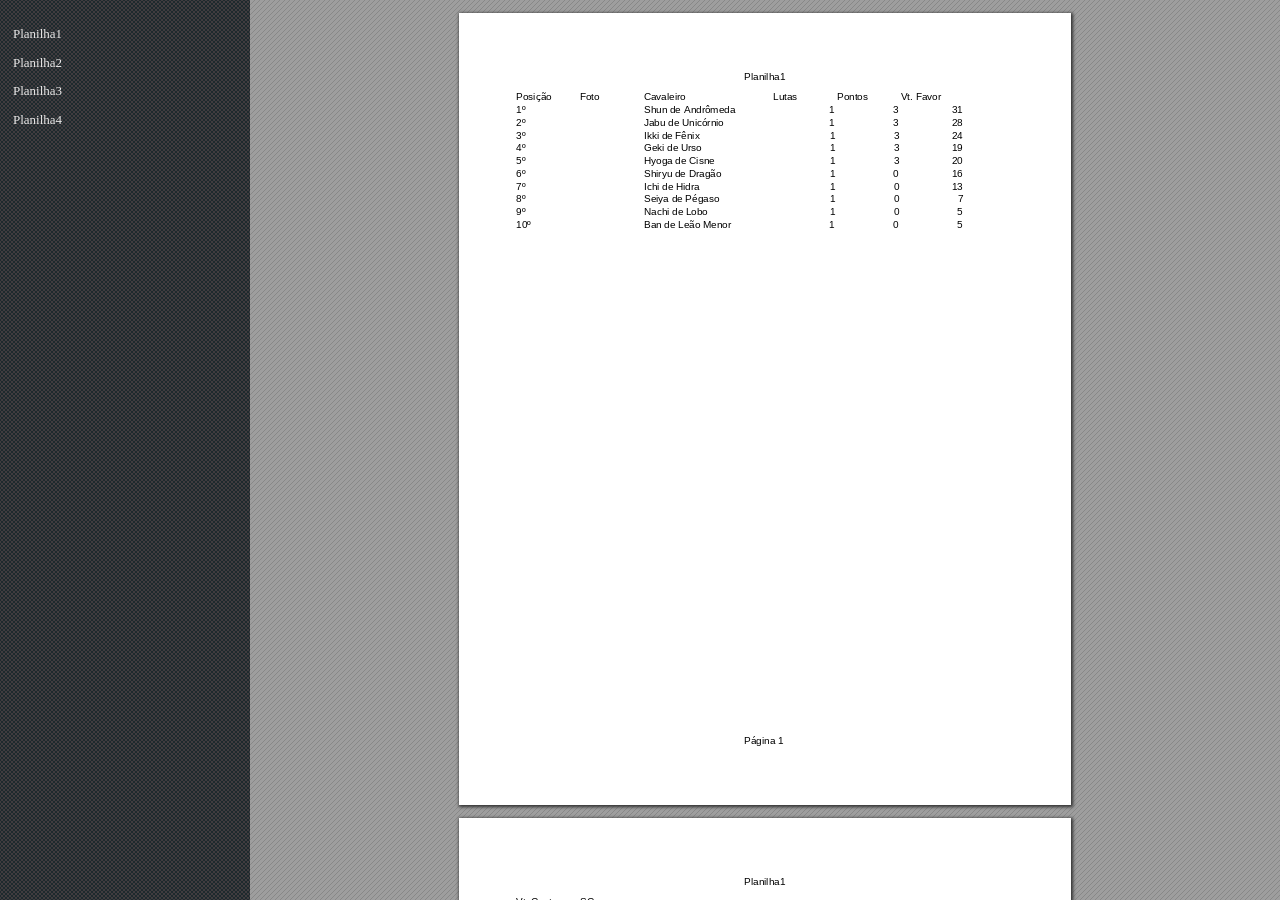
<file: outros/1_apuracao/Apuracao_do_votos_cdz_.html>
<!DOCTYPE html>
<!-- Created by pdf2htmlEX (https://github.com/coolwanglu/pdf2htmlex) -->
<html>
<head>
<meta charset="utf-8">
<meta name="generator" content="pdf2htmlEX">
<meta http-equiv="X-UA-Compatible" content="IE=edge,chrome=1">
<style type="text/css">
/*! 
 * Base CSS for pdf2htmlEX
 * Copyright 2012,2013 Lu Wang <coolwanglu@gmail.com> 
 * https://github.com/coolwanglu/pdf2htmlEX/blob/master/share/LICENSE
 */#sidebar{position:absolute;top:0;left:0;bottom:0;width:250px;padding:0;margin:0;overflow:auto}#page-container{position:absolute;top:0;left:0;margin:0;padding:0;border:0}@media screen{#sidebar.opened+#page-container{left:250px}#page-container{bottom:0;right:0;overflow:auto}.loading-indicator{display:none}.loading-indicator.active{display:block;position:absolute;width:64px;height:64px;top:50%;left:50%;margin-top:-32px;margin-left:-32px}.loading-indicator img{position:absolute;top:0;left:0;bottom:0;right:0}}@media print{@page{margin:0}html{margin:0}body{margin:0;-webkit-print-color-adjust:exact}#sidebar{display:none}#page-container{width:auto;height:auto;overflow:visible;background-color:transparent}.d{display:none}}.pf{position:relative;background-color:white;overflow:hidden;margin:0;border:0}.pc{position:absolute;border:0;padding:0;margin:0;top:0;left:0;width:100%;height:100%;overflow:hidden;display:block;transform-origin:0 0;-ms-transform-origin:0 0;-webkit-transform-origin:0 0}.pc.opened{display:block}.bf{position:absolute;border:0;margin:0;top:0;bottom:0;width:100%;height:100%;-ms-user-select:none;-moz-user-select:none;-webkit-user-select:none;user-select:none}.bi{position:absolute;border:0;margin:0;-ms-user-select:none;-moz-user-select:none;-webkit-user-select:none;user-select:none}@media print{.pf{margin:0;box-shadow:none;page-break-after:always;page-break-inside:avoid}@-moz-document url-prefix(){.pf{overflow:visible;border:1px solid #fff}.pc{overflow:visible}}}.c{position:absolute;border:0;padding:0;margin:0;overflow:hidden;display:block}.t{position:absolute;white-space:pre;font-size:1px;transform-origin:0 100%;-ms-transform-origin:0 100%;-webkit-transform-origin:0 100%;unicode-bidi:bidi-override;-moz-font-feature-settings:"liga" 0}.@CSS_LINK_CN span{position:relative;vertical-align:baseline;display:inline-block;unicode-bidi:bidi-override}._{color:transparent;z-index:-1}::selection{background:rgba(127,255,255,0.4)}::-moz-selection{background:rgba(127,255,255,0.4)}.pi{display:none}.d{position:absolute;transform-origin:0 100%;-ms-transform-origin:0 100%;-webkit-transform-origin:0 100%}</style>
<style type="text/css">
/*! 
 * Fancy styles for pdf2htmlEX
 * Copyright 2012,2013 Lu Wang <coolwanglu@gmail.com> 
 * https://github.com/coolwanglu/pdf2htmlEX/blob/master/share/LICENSE
 */@keyframes fadein{from{opacity:0}to{opacity:1}}@-webkit-keyframes fadein{from{opacity:0}to{opacity:1}}@keyframes swing{0{transform:rotate(0)}10%{transform:rotate(0)}90%{transform:rotate(720deg)}100%{transform:rotate(720deg)}}@-webkit-keyframes swing{0{-webkit-transform:rotate(0)}10%{-webkit-transform:rotate(0)}90%{-webkit-transform:rotate(720deg)}100%{-webkit-transform:rotate(720deg)}}@media screen{#sidebar{background-color:#2f3236;background-image:url("[data-uri]")}#outline{font-family:Georgia,Times,"Times New Roman",serif;font-size:13px;margin:2em 1em}#outline ul{padding:0}#outline li{list-style-type:none;margin:1em 0}#outline li>ul{margin-left:1em}#outline a,#outline a:visited,#outline a:hover,#outline a:active{line-height:1.2;color:#e8e8e8;text-overflow:ellipsis;white-space:nowrap;text-decoration:none;display:block;overflow:hidden;outline:0}#outline a:hover{color:#0cf}#page-container{background-color:#9e9e9e;background-image:url("[data-uri]");-webkit-transition:left 500ms;transition:left 500ms}.pf{margin:13px auto;box-shadow:1px 1px 3px 1px #333;border-collapse:separate}.pc.opened{-webkit-animation:fadein 100ms;animation:fadein 100ms}.loading-indicator.active{-webkit-animation:swing 1.5s ease-in-out .01s infinite alternate none;animation:swing 1.5s ease-in-out .01s infinite alternate none}}</style>
<style type="text/css">
.ff0{font-family:sans-serif;visibility:hidden;}
@font-face{font-family:ff1;src:url('[data-uri]')format("woff");}.ff1{font-family:ff1;line-height:0.948242;font-style:normal;font-weight:normal;visibility:visible;}
.m0{transform:matrix(0.250000,0.000000,0.000000,0.250000,0,0);-ms-transform:matrix(0.250000,0.000000,0.000000,0.250000,0,0);-webkit-transform:matrix(0.250000,0.000000,0.000000,0.250000,0,0);}
.v0{vertical-align:0.000000px;}
.ls0{letter-spacing:0.000000px;}
.sc_{text-shadow:none;}
.sc0{text-shadow:-0.015em 0 transparent,0 0.015em transparent,0.015em 0 transparent,0 -0.015em  transparent;}
@media screen and (-webkit-min-device-pixel-ratio:0){
.sc_{-webkit-text-stroke:0px transparent;}
.sc0{-webkit-text-stroke:0.015em transparent;text-shadow:none;}
}
.ws0{word-spacing:0.000000px;}
._1b{display:inline;margin-left:-1.000000px;}
._6{display:inline-block;width:1.000000px;}
._13{display:inline-block;width:76.120000px;}
._20{display:inline-block;width:93.520000px;}
._0{display:inline-block;width:113.760000px;}
._4{display:inline-block;width:131.560000px;}
._3{display:inline-block;width:158.200000px;}
._1{display:inline-block;width:175.640000px;}
._2b{display:inline-block;width:188.720000px;}
._15{display:inline-block;width:197.920000px;}
._9{display:inline-block;width:211.360000px;}
._14{display:inline-block;width:220.320000px;}
._29{display:inline-block;width:222.680000px;}
._8{display:inline-block;width:233.760000px;}
._1f{display:inline-block;width:249.080000px;}
._25{display:inline-block;width:275.480000px;}
._27{display:inline-block;width:291.040000px;}
._23{display:inline-block;width:320.920000px;}
._24{display:inline-block;width:332.080000px;}
._16{display:inline-block;width:340.280000px;}
._2{display:inline-block;width:349.880000px;}
._21{display:inline-block;width:358.720000px;}
._19{display:inline-block;width:367.080000px;}
._7{display:inline-block;width:376.680000px;}
._1e{display:inline-block;width:382.640000px;}
._28{display:inline-block;width:385.360000px;}
._12{display:inline-block;width:392.240000px;}
._26{display:inline-block;width:409.920000px;}
._17{display:inline-block;width:412.520000px;}
._22{display:inline-block;width:418.840000px;}
._a{display:inline-block;width:422.120000px;}
._1a{display:inline-block;width:423.680000px;}
._e{display:inline-block;width:433.280000px;}
._f{display:inline-block;width:442.160000px;}
._18{display:inline-block;width:450.320000px;}
._11{display:inline-block;width:452.520000px;}
._d{display:inline-block;width:459.920000px;}
._5{display:inline-block;width:474.760000px;}
._1d{display:inline-block;width:476.960000px;}
._10{display:inline-block;width:486.560000px;}
._1c{display:inline-block;width:501.520000px;}
._2f{display:inline-block;width:505.480000px;}
._c{display:inline-block;width:511.120000px;}
._b{display:inline-block;width:520.040000px;}
._2c{display:inline-block;width:550.920000px;}
._2d{display:inline-block;width:562.080000px;}
._30{display:inline-block;width:570.960000px;}
._2e{display:inline-block;width:588.720000px;}
._33{display:inline-block;width:615.360000px;}
._2a{display:inline-block;width:626.440000px;}
._31{display:inline-block;width:639.920000px;}
._32{display:inline-block;width:648.800000px;}
.fc0{color:rgb(0,0,0);}
.fs0{font-size:40.000000px;}
.y1{bottom:3.500000px;}
.y3{bottom:3.600000px;}
.y2{bottom:56.700000px;}
.ye{bottom:576.500000px;}
.yd{bottom:589.300000px;}
.yc{bottom:602.100000px;}
.yb{bottom:614.900000px;}
.ya{bottom:627.700000px;}
.y9{bottom:640.500000px;}
.y8{bottom:653.200000px;}
.y7{bottom:666.000000px;}
.y6{bottom:678.800000px;}
.y5{bottom:691.600000px;}
.y4{bottom:704.400000px;}
.y0{bottom:721.200000px;}
.h1{height:14.100000px;}
.h2{height:29.453125px;}
.h0{height:792.000000px;}
.w1{width:498.500000px;}
.w0{width:612.000000px;}
.x0{left:56.700000px;}
.x4{left:105.100000px;}
.x3{left:108.500000px;}
.x2{left:114.000000px;}
.x1{left:228.800000px;}
@media print{
.v0{vertical-align:0.000000pt;}
.ls0{letter-spacing:0.000000pt;}
.ws0{word-spacing:0.000000pt;}
._1b{display:inline;margin-left:-1.333333pt;}
._6{display:inline-block;width:1.333333pt;}
._13{display:inline-block;width:101.493333pt;}
._20{display:inline-block;width:124.693333pt;}
._0{display:inline-block;width:151.680000pt;}
._4{display:inline-block;width:175.413333pt;}
._3{display:inline-block;width:210.933333pt;}
._1{display:inline-block;width:234.186667pt;}
._2b{display:inline-block;width:251.626667pt;}
._15{display:inline-block;width:263.893333pt;}
._9{display:inline-block;width:281.813333pt;}
._14{display:inline-block;width:293.760000pt;}
._29{display:inline-block;width:296.906667pt;}
._8{display:inline-block;width:311.680000pt;}
._1f{display:inline-block;width:332.106667pt;}
._25{display:inline-block;width:367.306667pt;}
._27{display:inline-block;width:388.053333pt;}
._23{display:inline-block;width:427.893333pt;}
._24{display:inline-block;width:442.773333pt;}
._16{display:inline-block;width:453.706667pt;}
._2{display:inline-block;width:466.506667pt;}
._21{display:inline-block;width:478.293333pt;}
._19{display:inline-block;width:489.440000pt;}
._7{display:inline-block;width:502.240000pt;}
._1e{display:inline-block;width:510.186667pt;}
._28{display:inline-block;width:513.813333pt;}
._12{display:inline-block;width:522.986667pt;}
._26{display:inline-block;width:546.560000pt;}
._17{display:inline-block;width:550.026667pt;}
._22{display:inline-block;width:558.453333pt;}
._a{display:inline-block;width:562.826667pt;}
._1a{display:inline-block;width:564.906667pt;}
._e{display:inline-block;width:577.706667pt;}
._f{display:inline-block;width:589.546667pt;}
._18{display:inline-block;width:600.426667pt;}
._11{display:inline-block;width:603.360000pt;}
._d{display:inline-block;width:613.226667pt;}
._5{display:inline-block;width:633.013333pt;}
._1d{display:inline-block;width:635.946667pt;}
._10{display:inline-block;width:648.746667pt;}
._1c{display:inline-block;width:668.693333pt;}
._2f{display:inline-block;width:673.973333pt;}
._c{display:inline-block;width:681.493333pt;}
._b{display:inline-block;width:693.386667pt;}
._2c{display:inline-block;width:734.560000pt;}
._2d{display:inline-block;width:749.440000pt;}
._30{display:inline-block;width:761.280000pt;}
._2e{display:inline-block;width:784.960000pt;}
._33{display:inline-block;width:820.480000pt;}
._2a{display:inline-block;width:835.253333pt;}
._31{display:inline-block;width:853.226667pt;}
._32{display:inline-block;width:865.066667pt;}
.fs0{font-size:53.333333pt;}
.y1{bottom:4.666667pt;}
.y3{bottom:4.800000pt;}
.y2{bottom:75.600000pt;}
.ye{bottom:768.666667pt;}
.yd{bottom:785.733333pt;}
.yc{bottom:802.800000pt;}
.yb{bottom:819.866667pt;}
.ya{bottom:836.933333pt;}
.y9{bottom:854.000000pt;}
.y8{bottom:870.933333pt;}
.y7{bottom:888.000000pt;}
.y6{bottom:905.066667pt;}
.y5{bottom:922.133333pt;}
.y4{bottom:939.200000pt;}
.y0{bottom:961.600000pt;}
.h1{height:18.800000pt;}
.h2{height:39.270833pt;}
.h0{height:1056.000000pt;}
.w1{width:664.666667pt;}
.w0{width:816.000000pt;}
.x0{left:75.600000pt;}
.x4{left:140.133333pt;}
.x3{left:144.666667pt;}
.x2{left:152.000000pt;}
.x1{left:305.066667pt;}
}
</style>
<script>
/*
 Copyright 2012 Mozilla Foundation 
 Copyright 2013 Lu Wang <coolwanglu@gmail.com>
 Apache License Version 2.0 
*/
(function(){function b(a,b,e,f){var c=(a.className||"").split(/\s+/g);""===c[0]&&c.shift();var d=c.indexOf(b);0>d&&e&&c.push(b);0<=d&&f&&c.splice(d,1);a.className=c.join(" ");return 0<=d}if(!("classList"in document.createElement("div"))){var e={add:function(a){b(this.element,a,!0,!1)},contains:function(a){return b(this.element,a,!1,!1)},remove:function(a){b(this.element,a,!1,!0)},toggle:function(a){b(this.element,a,!0,!0)}};Object.defineProperty(HTMLElement.prototype,"classList",{get:function(){if(this._classList)return this._classList;
var a=Object.create(e,{element:{value:this,writable:!1,enumerable:!0}});Object.defineProperty(this,"_classList",{value:a,writable:!1,enumerable:!1});return a},enumerable:!0})}})();
</script>
<script>
(function(){/*
 pdf2htmlEX.js: Core UI functions for pdf2htmlEX 
 Copyright 2012,2013 Lu Wang <coolwanglu@gmail.com> and other contributors 
 https://github.com/coolwanglu/pdf2htmlEX/blob/master/share/LICENSE 
*/
var q=window.pdf2htmlEX=window.pdf2htmlEX||{},r="pc",s="pi",t={container_id:"page-container",sidebar_id:"sidebar",outline_id:"outline",loading_indicator_cls:"loading-indicator",preload_pages:3,render_timeout:100,scale_step:0.9,key_handler:!0,hashchange_handler:!0,__dummy__:"no comma"};function v(a,b){return[a[0]*b[0]+a[2]*b[1]+a[4],a[1]*b[0]+a[3]*b[1]+a[5]]}function w(a){for(var b=0,c=a.length;b<c;++b)a[b].addEventListener("dragstart",function(){return!1},!1)}
function x(a){for(var b={},c=0,d=arguments.length;c<d;++c){var e=arguments[c],g;for(g in e)e.hasOwnProperty(g)&&(b[g]=e[g])}return b}
function y(a){if(a){this.g=this.loaded=!1;this.page=a;this.r=parseInt(a.getAttribute("data-page-no"),16);this.m=a.clientHeight;this.t=a.clientWidth;var b=a.getElementsByClassName(r)[0];b&&(this.h=b,this.s=this.f=this.m/b.clientHeight,this.u=JSON.parse(a.getElementsByClassName(s)[0].getAttribute("data-data")),a=this.k=this.u.ctm,b=a[0]*a[3]-a[1]*a[2],this.o=[a[3]/b,-a[1]/b,-a[2]/b,a[0]/b,(a[2]*a[5]-a[3]*a[4])/b,(a[1]*a[4]-a[0]*a[5])/b],this.loaded=!0)}}
y.prototype={show:function(){this.loaded&&!this.g&&(this.h.classList.add("opened"),this.g=!0)},d:function(a){this.f=0===a?this.s:a;this.loaded&&(a=this.h.style,a.msTransform=a.webkitTransform=a.transform="scale("+this.f.toFixed(3)+")");a=this.page.style;a.height=this.m*this.f+"px";a.width=this.t*this.f+"px"},height:function(){return this.page.clientHeight},width:function(){return this.page.clientWidth}};
function z(a){a=a.page;var b=a.parentNode;return[b.scrollLeft-a.offsetLeft-a.clientLeft,b.scrollTop-a.offsetTop-a.clientTop]}function A(a){a.loaded&&a.g&&(a.h.classList.remove("opened"),a.g=!1)}function B(a){this.b=x(t,0<arguments.length?a:{});this.i=[];C();var b=this;document.addEventListener("DOMContentLoaded",function(){E(b)},!1)}
B.prototype={scale:1,e:0,l:0,d:function(a,b,c){var d=this.scale;this.scale=a=0===a?1:b?d*a:a;c||(c=[0,0]);b=this.a;c[0]+=b.scrollLeft;c[1]+=b.scrollTop;for(var e=this.c,g=e.length,h=this.l;h<g;++h){var f=e[h].page;if(f.offsetTop+f.clientTop>=c[1])break}f=h-1;0>f&&(f=0);var f=e[f].page,k=f.clientWidth,h=f.clientHeight,l=f.offsetLeft+f.clientLeft,m=c[0]-l;0>m?m=0:m>k&&(m=k);k=f.offsetTop+f.clientTop;c=c[1]-k;0>c?c=0:c>h&&(c=h);for(h=0;h<g;++h)e[h].d(a);b.scrollLeft+=m/d*a+f.offsetLeft+f.clientLeft-
m-l;b.scrollTop+=c/d*a+f.offsetTop+f.clientTop-c-k;F(this,!0)},p:function(a){var b=a.target,c=b.getAttribute("data-dest-detail");if(c){var d=G;a:{for(;b;){if(b.nodeType===Node.ELEMENT_NODE&&b.classList.contains("pf")){var b=parseInt(b.getAttribute("data-page-no"),16),e=this.n,b=b in e?this.c[e[b]]:null;break a}b=b.parentNode}b=null}d(this,c,b);a.preventDefault()}}};
function H(a,b,c){var d=a.c;0>b||b>=d.length||(b=z(d[b]),void 0===c&&(c=[0,0]),a=a.a,a.scrollLeft+=c[0]-b[0],a.scrollTop+=c[1]-b[1])}
function G(a,b,c){try{var d=JSON.parse(b)}catch(e){return}if(d instanceof Array){b=d[0];var g=a.n;if(b in g){var h=g[b];b=a.c[h];for(var g=2,f=d.length;g<f;++g){var k=d[g];if(null!==k&&"number"!==typeof k)return}for(;6>d.length;)d.push(null);g=c||a.c[a.e];c=z(g);c=v(g.o,[c[0],g.height()-c[1]]);var g=a.scale,l=[0,0],m=!0,f=!1,k=a.scale;switch(d[1]){case "XYZ":l=[null===d[2]?c[0]:d[2]*k,null===d[3]?c[1]:d[3]*k];g=d[4];if(null===g||0===g)g=a.scale;f=!0;break;case "Fit":case "FitB":l=[0,0];f=!0;break;
case "FitH":case "FitBH":l=[0,null===d[2]?c[1]:d[2]*k];f=!0;break;case "FitV":case "FitBV":l=[null===d[2]?c[0]:d[2]*k,0];f=!0;break;case "FitR":l=[d[2]*k,d[5]*k],m=!1,f=!0}f&&(a.d(g,!1),d=function(b){l=v(b.k,l);m&&(l[1]=b.height()-l[1]);H(a,h,l)},b.loaded?d(b):(I(a,h,void 0,d),H(a,h)))}}}
function J(a){window.addEventListener("DOMMouseScroll",function(b){if(b.ctrlKey){b.preventDefault();var c=a.a,d=c.getBoundingClientRect();a.d(Math.pow(a.b.scale_step,b.detail),!0,[b.clientX-d.left-c.clientLeft,b.clientY-d.top-c.clientTop])}},!1);window.addEventListener("keydown",function(b){var c=!1,d=b.ctrlKey||b.metaKey,e=b.altKey;switch(b.keyCode){case 61:case 107:case 187:d&&(a.d(1/a.b.scale_step,!0),c=!0);break;case 173:case 109:case 189:d&&(a.d(a.b.scale_step,!0),c=!0);break;case 48:d&&(a.d(0,
!1),c=!0);break;case 33:e?H(a,a.e-1):a.a.scrollTop-=a.a.clientHeight;c=!0;break;case 34:e?H(a,a.e+1):a.a.scrollTop+=a.a.clientHeight;c=!0;break;case 35:a.a.scrollTop=a.a.scrollHeight;c=!0;break;case 36:a.a.scrollTop=0,c=!0}c&&b.preventDefault()},!1)}function F(a,b){if(void 0!==a.j){if(!b)return;clearTimeout(a.j)}a.j=setTimeout(function(){delete a.j;K(a)},a.b.render_timeout)}
function K(a){for(var b=a.a,c=b.scrollTop,d=b.clientHeight,b=c-d,c=c+d+d,d=a.c,e=0,g=d.length;e<g;++e){var h=d[e],f=h.page,k=f.offsetTop+f.clientTop,f=k+f.clientHeight;k<=c&&f>=b?h.loaded?h.show():I(a,e):A(h)}}function C(){var a="@media screen{."+r+"{display:none;}}",b=document.createElement("style");b.styleSheet?b.styleSheet.cssText=a:b.appendChild(document.createTextNode(a));document.head.appendChild(b)}
function I(a,b,c,d){var e=a.c;if(!(b>=e.length||(e=e[b],e.loaded||a.i[b]))){var e=e.page,g=e.getAttribute("data-page-url");if(g){a.i[b]=!0;var h=a.q.cloneNode();h.classList.add("active");e.appendChild(h);var f=a,k=new XMLHttpRequest;k.open("GET",g,!0);k.onreadystatechange=function(){if(4==k.readyState){if(200===k.status){var a=document.createElement("div");a.innerHTML=k.responseText;for(var c=null,a=a.childNodes,g=0,e=a.length;g<e;++g){var h=a[g];if(h.nodeType===Node.ELEMENT_NODE&&h.classList.contains("pf")){c=
h;break}}a=f.c[b];f.a.replaceChild(c,a.page);a=new y(c);f.c[b]=a;A(a);a.d(f.scale);w(c.getElementsByClassName("bi"));F(f,!1);d&&d(a)}delete f.i[b]}};k.send(null)}void 0===c&&(c=a.b.preload_pages);0<--c&&(f=a,setTimeout(function(){I(f,b+1,c)},0))}}function L(a){for(var b=[],c={},d=a.a.childNodes,e=0,g=d.length;e<g;++e){var h=d[e];h.nodeType===Node.ELEMENT_NODE&&h.classList.contains("pf")&&(h=new y(h),b.push(h),c[h.r]=b.length-1)}a.c=b;a.n=c}
function E(a){a.sidebar=document.getElementById(a.b.sidebar_id);a.outline=document.getElementById(a.b.outline_id);a.a=document.getElementById(a.b.container_id);a.q=document.getElementsByClassName(a.b.loading_indicator_cls)[0];for(var b=!0,c=a.outline.childNodes,d=0,e=c.length;d<e;++d)if("UL"===c[d].nodeName){b=!1;break}b||a.sidebar.classList.add("opened");L(a);0!=a.c.length&&(w(document.getElementsByClassName("bi")),a.b.key_handler&&J(a),a.b.hashchange_handler&&window.addEventListener("hashchange",
function(){G(a,document.location.hash.substring(1))},!1),a.a.addEventListener("scroll",function(){var b=a.c,c=b.length;if(!(2>c)){for(var d=a.a,e=d.scrollTop,d=e+d.clientHeight,l=-1,m=c,n=m-l;1<n;){var p=l+Math.floor(n/2),n=b[p].page;n.offsetTop+n.clientTop+n.clientHeight>=e?m=p:l=p;n=m-l}a.l=m;for(var p=l=a.e,D=0;m<c;++m){var n=b[m].page,u=n.offsetTop+n.clientTop,n=n.clientHeight;if(u>d)break;n=(Math.min(d,u+n)-Math.max(e,u))/n;if(m===l&&1E-6>=Math.abs(n-1)){p=l;break}n>D&&(D=n,p=m)}a.e=p}F(a,!0)},
!1),[a.a,a.outline].forEach(function(b){b.addEventListener("click",a.p.bind(a),!1)}),K(a))}q.Viewer=B;})();
</script>
<script>
try{
pdf2htmlEX.defaultViewer = new pdf2htmlEX.Viewer({});
}catch(e){}
</script>
<title></title>
</head>
<body>
<div id="sidebar">
<div id="outline">
<ul><li><a class="l" href="#pf1" data-dest-detail='[1,"XYZ",0,792,null]'>Planilha1</a></li><li><a class="l" href="#pf3" data-dest-detail='[3,"XYZ",0,792,null]'>Planilha2</a></li><li><a class="l" href="#pf5" data-dest-detail='[5,"XYZ",0,792,null]'>Planilha3</a></li><li><a class="l" href="#pf7" data-dest-detail='[7,"XYZ",0,792,null]'>Planilha4</a></li></ul></div>
</div>
<div id="page-container">
<div id="pf1" class="pf w0 h0" data-page-no="1"><div class="pc pc1 w0 h0"><div class="c x0 y0 w1 h1"><div class="t m0 x1 h2 y1 ff1 fs0 fc0 sc0 ls0 ws0">Planilha1</div></div><div class="c x0 y2 w1 h1"><div class="t m0 x1 h2 y3 ff1 fs0 fc0 sc0 ls0 ws0">Página 1</div></div><div class="t m0 x0 h2 y4 ff1 fs0 fc0 sc0 ls0 ws0">Posição<span class="_ _0"> </span>Foto<span class="_ _1"> </span>Cavaleiro<span class="_ _2"> </span>Lutas<span class="_ _3"> </span>Pontos<span class="_ _4"> </span>Vt. Favor</div><div class="t m0 x0 h2 y5 ff1 fs0 fc0 sc0 ls0 ws0">1º<span class="_ _5"> </span>Shun de A<span class="_ _6"></span>ndrômeda<span class="_ _7"> </span>1<span class="_ _8"> </span>3<span class="_ _9"> </span>31</div><div class="t m0 x0 h2 y6 ff1 fs0 fc0 sc0 ls0 ws0">2º<span class="_ _5"> </span>Jabu de Unicórnio<span class="_ _a"> </span>1<span class="_ _8"> </span>3<span class="_ _9"> </span>28</div><div class="t m0 x0 h2 y7 ff1 fs0 fc0 sc0 ls0 ws0">3º<span class="_ _5"> </span>Ikki de Fênix<span class="_ _b"> </span>1<span class="_ _8"> </span>3<span class="_ _9"> </span>24</div><div class="t m0 x0 h2 y8 ff1 fs0 fc0 sc0 ls0 ws0">4º<span class="_ _5"> </span>Geki de Urso<span class="_ _c"> </span>1<span class="_ _8"> </span>3<span class="_ _9"> </span>19</div><div class="t m0 x0 h2 y9 ff1 fs0 fc0 sc0 ls0 ws0">5º<span class="_ _5"> </span>Hyoga de Cisne<span class="_ _d"> </span>1<span class="_ _8"> </span>3<span class="_ _9"> </span>20</div><div class="t m0 x0 h2 ya ff1 fs0 fc0 sc0 ls0 ws0">6º<span class="_ _5"> </span>Shiryu de Dragão<span class="_ _e"> </span>1<span class="_ _8"> </span>0<span class="_ _9"> </span>16</div><div class="t m0 x0 h2 yb ff1 fs0 fc0 sc0 ls0 ws0">7º<span class="_ _5"> </span>Ichi de Hidra<span class="_ _b"> </span>1<span class="_ _8"> </span>0<span class="_ _9"> </span>13</div><div class="t m0 x0 h2 yc ff1 fs0 fc0 sc0 ls0 ws0">8º<span class="_ _5"> </span>Seiya de Pégaso<span class="_ _f"> </span>1<span class="_ _8"> </span>0<span class="_ _8"> </span>7</div><div class="t m0 x0 h2 yd ff1 fs0 fc0 sc0 ls0 ws0">9º<span class="_ _5"> </span>Nachi de Lobo<span class="_ _10"> </span>1<span class="_ _8"> </span>0<span class="_ _8"> </span>5</div><div class="t m0 x0 h2 ye ff1 fs0 fc0 sc0 ls0 ws0">10º<span class="_ _11"> </span>Ban de Le<span class="_ _6"></span>ão Menor<span class="_ _12"> </span>1<span class="_ _8"> </span>0<span class="_ _8"> </span>5</div></div><div class="pi" data-data='{"ctm":[1.000000,0.000000,0.000000,1.000000,0.000000,0.000000]}'></div></div>
<div id="pf2" class="pf w0 h0" data-page-no="2"><div class="pc pc2 w0 h0"><div class="c x0 y0 w1 h1"><div class="t m0 x1 h2 y1 ff1 fs0 fc0 sc0 ls0 ws0">Planilha1</div></div><div class="c x0 y2 w1 h1"><div class="t m0 x1 h2 y3 ff1 fs0 fc0 sc0 ls0 ws0">Página 2</div></div><div class="t m0 x0 h2 y4 ff1 fs0 fc0 sc0 ls0 ws0">Vt. Contra<span class="_ _13"> </span>SC</div><div class="t m0 x2 h2 y5 ff1 fs0 fc0 sc0 ls0 ws0">5<span class="_ _9"> </span>26</div><div class="t m0 x2 h2 y6 ff1 fs0 fc0 sc0 ls0 ws0">5<span class="_ _9"> </span>23</div><div class="t m0 x2 h2 y7 ff1 fs0 fc0 sc0 ls0 ws0">7<span class="_ _9"> </span>17</div><div class="t m0 x3 h2 y8 ff1 fs0 fc0 sc0 ls0 ws0">13<span class="_ _8"> </span>6</div><div class="t m0 x3 h2 y9 ff1 fs0 fc0 sc0 ls0 ws0">16<span class="_ _8"> </span>4</div><div class="t m0 x3 h2 ya ff1 fs0 fc0 sc0 ls0 ws0">20<span class="_ _14"> </span>-4</div><div class="t m0 x3 h2 yb ff1 fs0 fc0 sc0 ls0 ws0">19<span class="_ _14"> </span>-6</div><div class="t m0 x3 h2 yc ff1 fs0 fc0 sc0 ls0 ws0">24<span class="_ _15"> </span>-17</div><div class="t m0 x3 h2 yd ff1 fs0 fc0 sc0 ls0 ws0">28<span class="_ _15"> </span>-23</div><div class="t m0 x3 h2 ye ff1 fs0 fc0 sc0 ls0 ws0">31<span class="_ _15"> </span>-26</div></div><div class="pi" data-data='{"ctm":[1.000000,0.000000,0.000000,1.000000,0.000000,0.000000]}'></div></div>
<div id="pf3" class="pf w0 h0" data-page-no="3"><div class="pc pc3 w0 h0"><div class="c x0 y0 w1 h1"><div class="t m0 x1 h2 y1 ff1 fs0 fc0 sc0 ls0 ws0">Planilha2</div></div><div class="c x0 y2 w1 h1"><div class="t m0 x1 h2 y3 ff1 fs0 fc0 sc0 ls0 ws0">Página 3</div></div><div class="t m0 x0 h2 y4 ff1 fs0 fc0 sc0 ls0 ws0">Posição<span class="_ _0"> </span>Foto<span class="_ _1"> </span>Cavaleiro<span class="_ _16"> </span>Lutas<span class="_ _3"> </span>Pontos<span class="_ _4"> </span>Vt. Favor</div><div class="t m0 x0 h2 y5 ff1 fs0 fc0 sc0 ls0 ws0">1º<span class="_ _5"> </span>Jabu de Unicórnio<span class="_ _17"> </span>2<span class="_ _8"> </span>6<span class="_ _9"> </span>55</div><div class="t m0 x0 h2 y6 ff1 fs0 fc0 sc0 ls0 ws0">2º<span class="_ _5"> </span>Hyoga de Cisne<span class="_ _18"> </span>2<span class="_ _8"> </span>6<span class="_ _9"> </span>45</div><div class="t m0 x0 h2 y7 ff1 fs0 fc0 sc0 ls0 ws0">3º<span class="_ _5"> </span>Shun de A<span class="_ _6"></span>ndrômeda<span class="_ _19"> </span>2<span class="_ _8"> </span>4<span class="_ _9"> </span>53</div><div class="t m0 x0 h2 y8 ff1 fs0 fc0 sc0 ls0 ws0">4º<span class="_ _5"> </span>Ikki de Fênix<span class="_ _c"> </span>2<span class="_ _8"> </span>4<span class="_ _9"> </span>46</div><div class="t m0 x0 h2 y9 ff1 fs0 fc0 sc0 ls0 ws0">5º<span class="_ _5"> </span>Shiryu de Dragão<span class="_ _1a"> </span>2<span class="_ _8"> </span>3<span class="_ _9"> </span>45</div><div class="t m0 x0 h2 ya ff1 fs0 fc0 sc0 ls0 ws0">6º<span class="_ _5"> </span>Seiya de Pégaso<span class="_ _e"> </span>2<span class="_ _8"> </span>3<span class="_ _9"> </span>3<span class="_ _1b"></span>3</div><div class="t m0 x0 h2 yb ff1 fs0 fc0 sc0 ls0 ws0">7º<span class="_ _5"> </span>Geki de Urso<span class="_ _1c"> </span>2<span class="_ _8"> </span>3<span class="_ _9"> </span>27</div><div class="t m0 x0 h2 yc ff1 fs0 fc0 sc0 ls0 ws0">8º<span class="_ _5"> </span>Ichi de Hidra<span class="_ _c"> </span>2<span class="_ _8"> </span>0<span class="_ _9"> </span>2<span class="_ _1b"></span>1</div><div class="t m0 x0 h2 yd ff1 fs0 fc0 sc0 ls0 ws0">9º<span class="_ _5"> </span>Nachi de Lobo<span class="_ _1d"> </span>2<span class="_ _8"> </span>0<span class="_ _9"> </span>13</div><div class="t m0 x0 h2 ye ff1 fs0 fc0 sc0 ls0 ws0">10º<span class="_ _11"> </span>Ban de Le<span class="_ _6"></span>ão Menor<span class="_ _1e"> </span>2<span class="_ _8"> </span>0<span class="_ _9"> </span>10</div></div><div class="pi" data-data='{"ctm":[1.000000,0.000000,0.000000,1.000000,0.000000,0.000000]}'></div></div>
<div id="pf4" class="pf w0 h0" data-page-no="4"><div class="pc pc4 w0 h0"><div class="c x0 y0 w1 h1"><div class="t m0 x1 h2 y1 ff1 fs0 fc0 sc0 ls0 ws0">Planilha2</div></div><div class="c x0 y2 w1 h1"><div class="t m0 x1 h2 y3 ff1 fs0 fc0 sc0 ls0 ws0">Página 4</div></div><div class="t m0 x0 h2 y4 ff1 fs0 fc0 sc0 ls0 ws0">Vt. Contra<span class="_ _13"> </span>SC</div><div class="t m0 x3 h2 y5 ff1 fs0 fc0 sc0 ls0 ws0">13<span class="_ _9"> </span>42</div><div class="t m0 x3 h2 y6 ff1 fs0 fc0 sc0 ls0 ws0">21<span class="_ _9"> </span>24</div><div class="t m0 x3 h2 y7 ff1 fs0 fc0 sc0 ls0 ws0">27<span class="_ _9"> </span>26</div><div class="t m0 x3 h2 y8 ff1 fs0 fc0 sc0 ls0 ws0">29<span class="_ _9"> </span>17</div><div class="t m0 x3 h2 y9 ff1 fs0 fc0 sc0 ls0 ws0">28<span class="_ _9"> </span>17</div><div class="t m0 x3 h2 ya ff1 fs0 fc0 sc0 ls0 ws0">32<span class="_ _8"> </span>1</div><div class="t m0 x3 h2 yb ff1 fs0 fc0 sc0 ls0 ws0">40<span class="_ _15"> </span>-13</div><div class="t m0 x3 h2 yc ff1 fs0 fc0 sc0 ls0 ws0">48<span class="_ _15"> </span>-27</div><div class="t m0 x3 h2 yd ff1 fs0 fc0 sc0 ls0 ws0">54<span class="_ _15"> </span>-41</div><div class="t m0 x3 h2 ye ff1 fs0 fc0 sc0 ls0 ws0">56<span class="_ _15"> </span>-46</div></div><div class="pi" data-data='{"ctm":[1.000000,0.000000,0.000000,1.000000,0.000000,0.000000]}'></div></div>
<div id="pf5" class="pf w0 h0" data-page-no="5"><div class="pc pc5 w0 h0"><div class="c x0 y0 w1 h1"><div class="t m0 x1 h2 y1 ff1 fs0 fc0 sc0 ls0 ws0">Planilha3</div></div><div class="c x0 y2 w1 h1"><div class="t m0 x1 h2 y3 ff1 fs0 fc0 sc0 ls0 ws0">Página 5</div></div><div class="t m0 x0 h2 y4 ff1 fs0 fc0 sc0 ls0 ws0">Posição<span class="_ _0"> </span>Foto<span class="_ _1"> </span>Cavaleiro<span class="_ _1f"> </span>Lutas<span class="_ _3"> </span>Pontos<span class="_ _4"> </span>Vt. Favor<span class="_ _20"> </span>Vt. Contra</div><div class="t m0 x0 h2 y5 ff1 fs0 fc0 sc0 ls0 ws0">1º<span class="_ _5"> </span>Hyoga de Cisne<span class="_ _21"> </span>3<span class="_ _8"> </span>9<span class="_ _9"> </span>71<span class="_ _9"> </span>40</div><div class="t m0 x0 h2 y6 ff1 fs0 fc0 sc0 ls0 ws0">2º<span class="_ _5"> </span>Ikki de Fênix<span class="_ _22"> </span>3<span class="_ _8"> </span>7<span class="_ _9"> </span>77<span class="_ _9"> </span>42</div><div class="t m0 x0 h2 y7 ff1 fs0 fc0 sc0 ls0 ws0">3º<span class="_ _5"> </span>Jabu de Unicórnio<span class="_ _23"> </span>3<span class="_ _8"> </span>6<span class="_ _9"> </span>76<span class="_ _9"> </span>39</div><div class="t m0 x0 h2 y8 ff1 fs0 fc0 sc0 ls0 ws0">4º<span class="_ _5"> </span>Shiryu de Dragão<span class="_ _24"> </span>3<span class="_ _8"> </span>6<span class="_ _9"> </span>71<span class="_ _9"> </span>49</div><div class="t m0 x0 h2 y9 ff1 fs0 fc0 sc0 ls0 ws0">5º<span class="_ _5"> </span>Seiya de Pégaso<span class="_ _16"> </span>3<span class="_ _8"> </span>6<span class="_ _9"> </span>55<span class="_ _9"> </span>50</div><div class="t m0 x0 h2 ya ff1 fs0 fc0 sc0 ls0 ws0">6º<span class="_ _5"> </span>Shun de A<span class="_ _6"></span>ndrômeda<span class="_ _25"> </span>3<span class="_ _8"> </span>4<span class="_ _9"> </span>72<span class="_ _9"> </span>53</div><div class="t m0 x0 h2 yb ff1 fs0 fc0 sc0 ls0 ws0">7º<span class="_ _5"> </span>Geki de Urso<span class="_ _26"> </span>3<span class="_ _8"> </span>3<span class="_ _9"> </span>45<span class="_ _9"> </span>62</div><div class="t m0 x0 h2 yc ff1 fs0 fc0 sc0 ls0 ws0">8º<span class="_ _5"> </span>Ichi de Hidra<span class="_ _22"> </span>3<span class="_ _8"> </span>3<span class="_ _9"> </span>46<span class="_ _9"> </span>66</div><div class="t m0 x0 h2 yd ff1 fs0 fc0 sc0 ls0 ws0">9º<span class="_ _5"> </span>Ban de Le<span class="_ _6"></span>ão Menor<span class="_ _27"> </span>3<span class="_ _8"> </span>0<span class="_ _9"> </span>28<span class="_ _9"> </span>81</div><div class="t m0 x0 h2 ye ff1 fs0 fc0 sc0 ls0 ws0">10º<span class="_ _11"> </span>Nachi de Lobo<span class="_ _28"> </span>3<span class="_ _8"> </span>0<span class="_ _9"> </span>26<span class="_ _9"> </span>85</div></div><div class="pi" data-data='{"ctm":[1.000000,0.000000,0.000000,1.000000,0.000000,0.000000]}'></div></div>
<div id="pf6" class="pf w0 h0" data-page-no="6"><div class="pc pc6 w0 h0"><div class="c x0 y0 w1 h1"><div class="t m0 x1 h2 y1 ff1 fs0 fc0 sc0 ls0 ws0">Planilha3</div></div><div class="c x0 y2 w1 h1"><div class="t m0 x1 h2 y3 ff1 fs0 fc0 sc0 ls0 ws0">Página 6</div></div><div class="t m0 x0 h2 y4 ff1 fs0 fc0 sc0 ls0 ws0">SC</div><div class="t m0 x3 h2 y5 ff1 fs0 fc0 sc0 ls0 ws0">31</div><div class="t m0 x3 h2 y6 ff1 fs0 fc0 sc0 ls0 ws0">35</div><div class="t m0 x3 h2 y7 ff1 fs0 fc0 sc0 ls0 ws0">37</div><div class="t m0 x3 h2 y8 ff1 fs0 fc0 sc0 ls0 ws0">22</div><div class="t m0 x2 h2 y9 ff1 fs0 fc0 sc0 ls0 ws0">5</div><div class="t m0 x3 h2 ya ff1 fs0 fc0 sc0 ls0 ws0">19</div><div class="t m0 x4 h2 yb ff1 fs0 fc0 sc0 ls0 ws0">-17</div><div class="t m0 x4 h2 yc ff1 fs0 fc0 sc0 ls0 ws0">-20</div><div class="t m0 x4 h2 yd ff1 fs0 fc0 sc0 ls0 ws0">-53</div><div class="t m0 x4 h2 ye ff1 fs0 fc0 sc0 ls0 ws0">-59</div></div><div class="pi" data-data='{"ctm":[1.000000,0.000000,0.000000,1.000000,0.000000,0.000000]}'></div></div>
<div id="pf7" class="pf w0 h0" data-page-no="7"><div class="pc pc7 w0 h0"><div class="c x0 y0 w1 h1"><div class="t m0 x1 h2 y1 ff1 fs0 fc0 sc0 ls0 ws0">Planilha4</div></div><div class="c x0 y2 w1 h1"><div class="t m0 x1 h2 y3 ff1 fs0 fc0 sc0 ls0 ws0">Página 7</div></div><div class="t m0 x0 h2 y4 ff1 fs0 fc0 sc0 ls0 ws0">Posição<span class="_ _0"> </span>Foto<span class="_ _1"> </span>Cavaleiro<span class="_ _29"> </span>Lutas<span class="_ _3"> </span>Pontos<span class="_ _4"> </span>Vt. Favor<span class="_ _20"> </span>Vt. Contra</div><div class="t m0 x0 h2 y5 ff1 fs0 fc0 sc0 ls0 ws0">1º<span class="_ _5"> </span>Ikki de Fênix<span class="_ _2a"> </span>10<span class="_ _2b"> </span>108<span class="_ _9"> </span>65</div><div class="t m0 x0 h2 y6 ff1 fs0 fc0 sc0 ls0 ws0">2º<span class="_ _5"> </span>Jabu de Unicórnio<span class="_ _2c"> </span>9<span class="_ _2b"> </span>109<span class="_ _9"> </span>49</div><div class="t m0 x0 h2 y7 ff1 fs0 fc0 sc0 ls0 ws0">3º<span class="_ _5"> </span>Shiryu de Dragão<span class="_ _2d"> </span>9<span class="_ _2b"> </span>121<span class="_ _9"> </span>79</div><div class="t m0 x0 h2 y8 ff1 fs0 fc0 sc0 ls0 ws0">4º<span class="_ _5"> </span>Hyoga de Cisne<span class="_ _2e"> </span>9<span class="_ _9"> </span>94<span class="_ _9"> </span>71</div><div class="t m0 x0 h2 y9 ff1 fs0 fc0 sc0 ls0 ws0">5º<span class="_ _5"> </span>Shun de A<span class="_ _6"></span>ndrômeda<span class="_ _2f"> </span>7<span class="_ _2b"> </span>107<span class="_ _9"> </span>63</div><div class="t m0 x0 h2 ya ff1 fs0 fc0 sc0 ls0 ws0">6º<span class="_ _5"> </span>Seiya de Pégaso<span class="_ _30"> </span>6<span class="_ _9"> </span>85<span class="_ _2b"> </span>100</div><div class="t m0 x0 h2 yb ff1 fs0 fc0 sc0 ls0 ws0">7º<span class="_ _5"> </span>Geki de Urso<span class="_ _31"> </span>3<span class="_ _9"> </span>76<span class="_ _9"> </span>97</div><div class="t m0 x0 h2 yc ff1 fs0 fc0 sc0 ls0 ws0">8º<span class="_ _5"> </span>Ichi de Hidra<span class="_ _32"> </span>3<span class="_ _9"> </span>56<span class="_ _2b"> </span>101</div><div class="t m0 x0 h2 yd ff1 fs0 fc0 sc0 ls0 ws0">9º<span class="_ _5"> </span>Nachi de Lobo<span class="_ _33"> </span>3<span class="_ _9"> </span>61<span class="_ _2b"> </span>116</div><div class="t m0 x0 h2 ye ff1 fs0 fc0 sc0 ls0 ws0">10º<span class="_ _11"> </span>Ban de Le<span class="_ _6"></span>ão Menor<span class="_ _b"> </span>0<span class="_ _9"> </span>38<span class="_ _2b"> </span>1<span class="_ _6"></span>14</div></div><div class="pi" data-data='{"ctm":[1.000000,0.000000,0.000000,1.000000,0.000000,0.000000]}'></div></div>
<div id="pf8" class="pf w0 h0" data-page-no="8"><div class="pc pc8 w0 h0"><div class="c x0 y0 w1 h1"><div class="t m0 x1 h2 y1 ff1 fs0 fc0 sc0 ls0 ws0">Planilha4</div></div><div class="c x0 y2 w1 h1"><div class="t m0 x1 h2 y3 ff1 fs0 fc0 sc0 ls0 ws0">Página 8</div></div><div class="t m0 x0 h2 y4 ff1 fs0 fc0 sc0 ls0 ws0">SC</div><div class="t m0 x3 h2 y5 ff1 fs0 fc0 sc0 ls0 ws0">43</div><div class="t m0 x3 h2 y6 ff1 fs0 fc0 sc0 ls0 ws0">60</div><div class="t m0 x3 h2 y7 ff1 fs0 fc0 sc0 ls0 ws0">42</div><div class="t m0 x3 h2 y8 ff1 fs0 fc0 sc0 ls0 ws0">23</div><div class="t m0 x3 h2 y9 ff1 fs0 fc0 sc0 ls0 ws0">44</div><div class="t m0 x4 h2 ya ff1 fs0 fc0 sc0 ls0 ws0">-15</div><div class="t m0 x4 h2 yb ff1 fs0 fc0 sc0 ls0 ws0">-21</div><div class="t m0 x4 h2 yc ff1 fs0 fc0 sc0 ls0 ws0">-45</div><div class="t m0 x4 h2 yd ff1 fs0 fc0 sc0 ls0 ws0">-55</div><div class="t m0 x4 h2 ye ff1 fs0 fc0 sc0 ls0 ws0">-76</div></div><div class="pi" data-data='{"ctm":[1.000000,0.000000,0.000000,1.000000,0.000000,0.000000]}'></div></div>
</div>
<div class="loading-indicator">
<img alt="" src="[data-uri]">
</div>
</body>
</html>
</file>
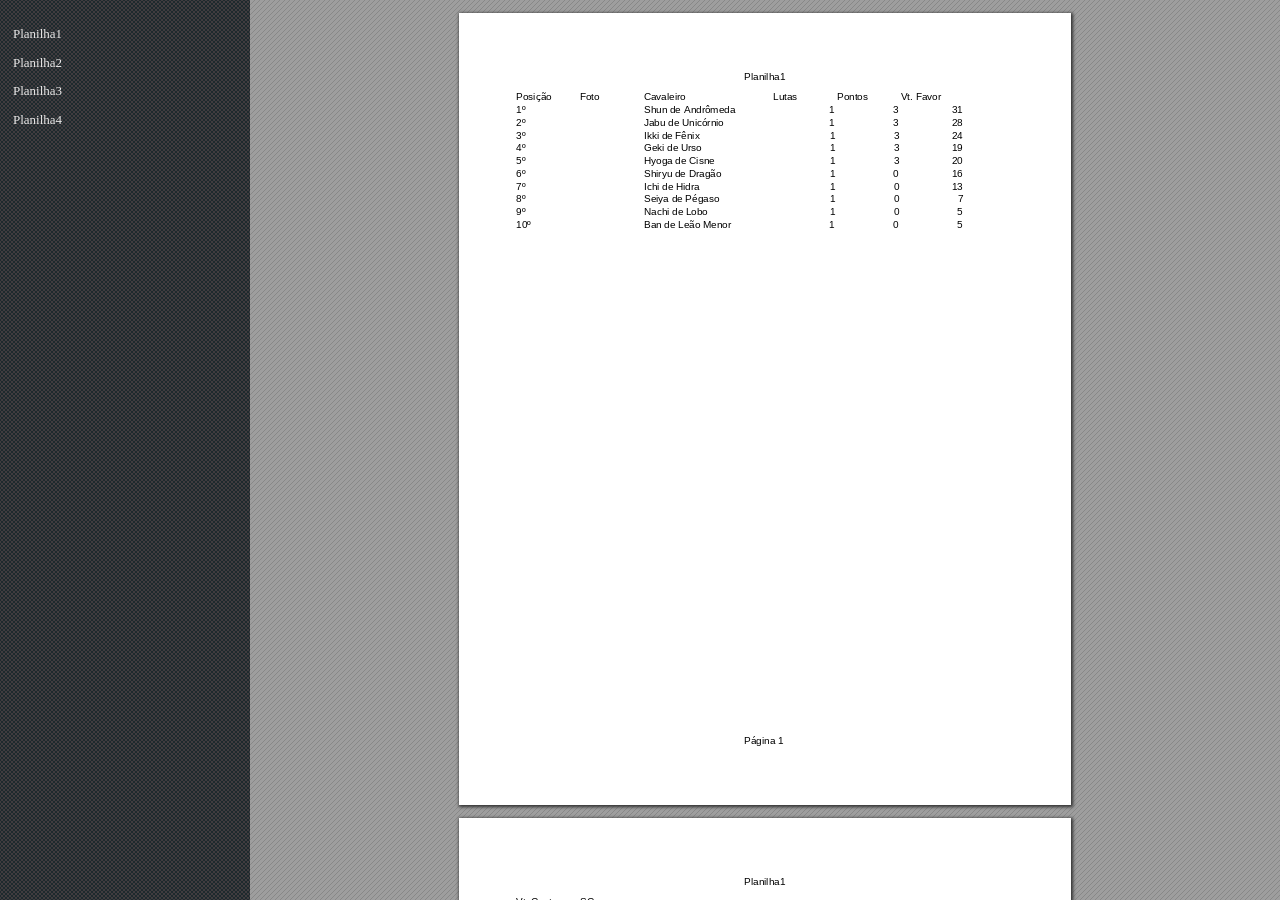
<file: outros/1_apuracao/temp/Apuracao_do_votos_cdz.html>
<!DOCTYPE html>
<!-- Created by pdf2htmlEX (https://github.com/coolwanglu/pdf2htmlex) -->
<html>
<head>
<meta charset="utf-8">
<meta name="generator" content="pdf2htmlEX">
<meta http-equiv="X-UA-Compatible" content="IE=edge,chrome=1">
<style type="text/css">
/*! 
 * Base CSS for pdf2htmlEX
 * Copyright 2012,2013 Lu Wang <coolwanglu@gmail.com> 
 * https://github.com/coolwanglu/pdf2htmlEX/blob/master/share/LICENSE
 */#sidebar{position:absolute;top:0;left:0;bottom:0;width:250px;padding:0;margin:0;overflow:auto}#page-container{position:absolute;top:0;left:0;margin:0;padding:0;border:0}@media screen{#sidebar.opened+#page-container{left:250px}#page-container{bottom:0;right:0;overflow:auto}.loading-indicator{display:none}.loading-indicator.active{display:block;position:absolute;width:64px;height:64px;top:50%;left:50%;margin-top:-32px;margin-left:-32px}.loading-indicator img{position:absolute;top:0;left:0;bottom:0;right:0}}@media print{@page{margin:0}html{margin:0}body{margin:0;-webkit-print-color-adjust:exact}#sidebar{display:none}#page-container{width:auto;height:auto;overflow:visible;background-color:transparent}.d{display:none}}.pf{position:relative;background-color:white;overflow:hidden;margin:0;border:0}.pc{position:absolute;border:0;padding:0;margin:0;top:0;left:0;width:100%;height:100%;overflow:hidden;display:block;transform-origin:0 0;-ms-transform-origin:0 0;-webkit-transform-origin:0 0}.pc.opened{display:block}.bf{position:absolute;border:0;margin:0;top:0;bottom:0;width:100%;height:100%;-ms-user-select:none;-moz-user-select:none;-webkit-user-select:none;user-select:none}.bi{position:absolute;border:0;margin:0;-ms-user-select:none;-moz-user-select:none;-webkit-user-select:none;user-select:none}@media print{.pf{margin:0;box-shadow:none;page-break-after:always;page-break-inside:avoid}@-moz-document url-prefix(){.pf{overflow:visible;border:1px solid #fff}.pc{overflow:visible}}}.c{position:absolute;border:0;padding:0;margin:0;overflow:hidden;display:block}.t{position:absolute;white-space:pre;font-size:1px;transform-origin:0 100%;-ms-transform-origin:0 100%;-webkit-transform-origin:0 100%;unicode-bidi:bidi-override;-moz-font-feature-settings:"liga" 0}.@CSS_LINK_CN span{position:relative;vertical-align:baseline;display:inline-block;unicode-bidi:bidi-override}._{color:transparent;z-index:-1}::selection{background:rgba(127,255,255,0.4)}::-moz-selection{background:rgba(127,255,255,0.4)}.pi{display:none}.d{position:absolute;transform-origin:0 100%;-ms-transform-origin:0 100%;-webkit-transform-origin:0 100%}</style>
<style type="text/css">
/*! 
 * Fancy styles for pdf2htmlEX
 * Copyright 2012,2013 Lu Wang <coolwanglu@gmail.com> 
 * https://github.com/coolwanglu/pdf2htmlEX/blob/master/share/LICENSE
 */@keyframes fadein{from{opacity:0}to{opacity:1}}@-webkit-keyframes fadein{from{opacity:0}to{opacity:1}}@keyframes swing{0{transform:rotate(0)}10%{transform:rotate(0)}90%{transform:rotate(720deg)}100%{transform:rotate(720deg)}}@-webkit-keyframes swing{0{-webkit-transform:rotate(0)}10%{-webkit-transform:rotate(0)}90%{-webkit-transform:rotate(720deg)}100%{-webkit-transform:rotate(720deg)}}@media screen{#sidebar{background-color:#2f3236;background-image:url("[data-uri]")}#outline{font-family:Georgia,Times,"Times New Roman",serif;font-size:13px;margin:2em 1em}#outline ul{padding:0}#outline li{list-style-type:none;margin:1em 0}#outline li>ul{margin-left:1em}#outline a,#outline a:visited,#outline a:hover,#outline a:active{line-height:1.2;color:#e8e8e8;text-overflow:ellipsis;white-space:nowrap;text-decoration:none;display:block;overflow:hidden;outline:0}#outline a:hover{color:#0cf}#page-container{background-color:#9e9e9e;background-image:url("[data-uri]");-webkit-transition:left 500ms;transition:left 500ms}.pf{margin:13px auto;box-shadow:1px 1px 3px 1px #333;border-collapse:separate}.pc.opened{-webkit-animation:fadein 100ms;animation:fadein 100ms}.loading-indicator.active{-webkit-animation:swing 1.5s ease-in-out .01s infinite alternate none;animation:swing 1.5s ease-in-out .01s infinite alternate none}}</style>
<style type="text/css">
.ff0{font-family:sans-serif;visibility:hidden;}
@font-face{font-family:ff1;src:url('[data-uri]')format("woff");}.ff1{font-family:ff1;line-height:0.948242;font-style:normal;font-weight:normal;visibility:visible;}
.m0{transform:matrix(0.250000,0.000000,0.000000,0.250000,0,0);-ms-transform:matrix(0.250000,0.000000,0.000000,0.250000,0,0);-webkit-transform:matrix(0.250000,0.000000,0.000000,0.250000,0,0);}
.v0{vertical-align:0.000000px;}
.ls0{letter-spacing:0.000000px;}
.sc_{text-shadow:none;}
.sc0{text-shadow:-0.015em 0 transparent,0 0.015em transparent,0.015em 0 transparent,0 -0.015em  transparent;}
@media screen and (-webkit-min-device-pixel-ratio:0){
.sc_{-webkit-text-stroke:0px transparent;}
.sc0{-webkit-text-stroke:0.015em transparent;text-shadow:none;}
}
.ws0{word-spacing:0.000000px;}
._1b{display:inline;margin-left:-1.000000px;}
._6{display:inline-block;width:1.000000px;}
._13{display:inline-block;width:76.120000px;}
._20{display:inline-block;width:93.520000px;}
._0{display:inline-block;width:113.760000px;}
._4{display:inline-block;width:131.560000px;}
._3{display:inline-block;width:158.200000px;}
._1{display:inline-block;width:175.640000px;}
._2b{display:inline-block;width:188.720000px;}
._15{display:inline-block;width:197.920000px;}
._9{display:inline-block;width:211.360000px;}
._14{display:inline-block;width:220.320000px;}
._29{display:inline-block;width:222.680000px;}
._8{display:inline-block;width:233.760000px;}
._1f{display:inline-block;width:249.080000px;}
._25{display:inline-block;width:275.480000px;}
._27{display:inline-block;width:291.040000px;}
._23{display:inline-block;width:320.920000px;}
._24{display:inline-block;width:332.080000px;}
._16{display:inline-block;width:340.280000px;}
._2{display:inline-block;width:349.880000px;}
._21{display:inline-block;width:358.720000px;}
._19{display:inline-block;width:367.080000px;}
._7{display:inline-block;width:376.680000px;}
._1e{display:inline-block;width:382.640000px;}
._28{display:inline-block;width:385.360000px;}
._12{display:inline-block;width:392.240000px;}
._26{display:inline-block;width:409.920000px;}
._17{display:inline-block;width:412.520000px;}
._22{display:inline-block;width:418.840000px;}
._a{display:inline-block;width:422.120000px;}
._1a{display:inline-block;width:423.680000px;}
._e{display:inline-block;width:433.280000px;}
._f{display:inline-block;width:442.160000px;}
._18{display:inline-block;width:450.320000px;}
._11{display:inline-block;width:452.520000px;}
._d{display:inline-block;width:459.920000px;}
._5{display:inline-block;width:474.760000px;}
._1d{display:inline-block;width:476.960000px;}
._10{display:inline-block;width:486.560000px;}
._1c{display:inline-block;width:501.520000px;}
._2f{display:inline-block;width:505.480000px;}
._c{display:inline-block;width:511.120000px;}
._b{display:inline-block;width:520.040000px;}
._2c{display:inline-block;width:550.920000px;}
._2d{display:inline-block;width:562.080000px;}
._30{display:inline-block;width:570.960000px;}
._2e{display:inline-block;width:588.720000px;}
._33{display:inline-block;width:615.360000px;}
._2a{display:inline-block;width:626.440000px;}
._31{display:inline-block;width:639.920000px;}
._32{display:inline-block;width:648.800000px;}
.fc0{color:rgb(0,0,0);}
.fs0{font-size:40.000000px;}
.y1{bottom:3.500000px;}
.y3{bottom:3.600000px;}
.y2{bottom:56.700000px;}
.ye{bottom:576.500000px;}
.yd{bottom:589.300000px;}
.yc{bottom:602.100000px;}
.yb{bottom:614.900000px;}
.ya{bottom:627.700000px;}
.y9{bottom:640.500000px;}
.y8{bottom:653.200000px;}
.y7{bottom:666.000000px;}
.y6{bottom:678.800000px;}
.y5{bottom:691.600000px;}
.y4{bottom:704.400000px;}
.y0{bottom:721.200000px;}
.h1{height:14.100000px;}
.h2{height:29.453125px;}
.h0{height:792.000000px;}
.w1{width:498.500000px;}
.w0{width:612.000000px;}
.x0{left:56.700000px;}
.x4{left:105.100000px;}
.x3{left:108.500000px;}
.x2{left:114.000000px;}
.x1{left:228.800000px;}
@media print{
.v0{vertical-align:0.000000pt;}
.ls0{letter-spacing:0.000000pt;}
.ws0{word-spacing:0.000000pt;}
._1b{display:inline;margin-left:-1.333333pt;}
._6{display:inline-block;width:1.333333pt;}
._13{display:inline-block;width:101.493333pt;}
._20{display:inline-block;width:124.693333pt;}
._0{display:inline-block;width:151.680000pt;}
._4{display:inline-block;width:175.413333pt;}
._3{display:inline-block;width:210.933333pt;}
._1{display:inline-block;width:234.186667pt;}
._2b{display:inline-block;width:251.626667pt;}
._15{display:inline-block;width:263.893333pt;}
._9{display:inline-block;width:281.813333pt;}
._14{display:inline-block;width:293.760000pt;}
._29{display:inline-block;width:296.906667pt;}
._8{display:inline-block;width:311.680000pt;}
._1f{display:inline-block;width:332.106667pt;}
._25{display:inline-block;width:367.306667pt;}
._27{display:inline-block;width:388.053333pt;}
._23{display:inline-block;width:427.893333pt;}
._24{display:inline-block;width:442.773333pt;}
._16{display:inline-block;width:453.706667pt;}
._2{display:inline-block;width:466.506667pt;}
._21{display:inline-block;width:478.293333pt;}
._19{display:inline-block;width:489.440000pt;}
._7{display:inline-block;width:502.240000pt;}
._1e{display:inline-block;width:510.186667pt;}
._28{display:inline-block;width:513.813333pt;}
._12{display:inline-block;width:522.986667pt;}
._26{display:inline-block;width:546.560000pt;}
._17{display:inline-block;width:550.026667pt;}
._22{display:inline-block;width:558.453333pt;}
._a{display:inline-block;width:562.826667pt;}
._1a{display:inline-block;width:564.906667pt;}
._e{display:inline-block;width:577.706667pt;}
._f{display:inline-block;width:589.546667pt;}
._18{display:inline-block;width:600.426667pt;}
._11{display:inline-block;width:603.360000pt;}
._d{display:inline-block;width:613.226667pt;}
._5{display:inline-block;width:633.013333pt;}
._1d{display:inline-block;width:635.946667pt;}
._10{display:inline-block;width:648.746667pt;}
._1c{display:inline-block;width:668.693333pt;}
._2f{display:inline-block;width:673.973333pt;}
._c{display:inline-block;width:681.493333pt;}
._b{display:inline-block;width:693.386667pt;}
._2c{display:inline-block;width:734.560000pt;}
._2d{display:inline-block;width:749.440000pt;}
._30{display:inline-block;width:761.280000pt;}
._2e{display:inline-block;width:784.960000pt;}
._33{display:inline-block;width:820.480000pt;}
._2a{display:inline-block;width:835.253333pt;}
._31{display:inline-block;width:853.226667pt;}
._32{display:inline-block;width:865.066667pt;}
.fs0{font-size:53.333333pt;}
.y1{bottom:4.666667pt;}
.y3{bottom:4.800000pt;}
.y2{bottom:75.600000pt;}
.ye{bottom:768.666667pt;}
.yd{bottom:785.733333pt;}
.yc{bottom:802.800000pt;}
.yb{bottom:819.866667pt;}
.ya{bottom:836.933333pt;}
.y9{bottom:854.000000pt;}
.y8{bottom:870.933333pt;}
.y7{bottom:888.000000pt;}
.y6{bottom:905.066667pt;}
.y5{bottom:922.133333pt;}
.y4{bottom:939.200000pt;}
.y0{bottom:961.600000pt;}
.h1{height:18.800000pt;}
.h2{height:39.270833pt;}
.h0{height:1056.000000pt;}
.w1{width:664.666667pt;}
.w0{width:816.000000pt;}
.x0{left:75.600000pt;}
.x4{left:140.133333pt;}
.x3{left:144.666667pt;}
.x2{left:152.000000pt;}
.x1{left:305.066667pt;}
}
</style>
<script>
/*
 Copyright 2012 Mozilla Foundation 
 Copyright 2013 Lu Wang <coolwanglu@gmail.com>
 Apache License Version 2.0 
*/
(function(){function b(a,b,e,f){var c=(a.className||"").split(/\s+/g);""===c[0]&&c.shift();var d=c.indexOf(b);0>d&&e&&c.push(b);0<=d&&f&&c.splice(d,1);a.className=c.join(" ");return 0<=d}if(!("classList"in document.createElement("div"))){var e={add:function(a){b(this.element,a,!0,!1)},contains:function(a){return b(this.element,a,!1,!1)},remove:function(a){b(this.element,a,!1,!0)},toggle:function(a){b(this.element,a,!0,!0)}};Object.defineProperty(HTMLElement.prototype,"classList",{get:function(){if(this._classList)return this._classList;
var a=Object.create(e,{element:{value:this,writable:!1,enumerable:!0}});Object.defineProperty(this,"_classList",{value:a,writable:!1,enumerable:!1});return a},enumerable:!0})}})();
</script>
<script>
(function(){/*
 pdf2htmlEX.js: Core UI functions for pdf2htmlEX 
 Copyright 2012,2013 Lu Wang <coolwanglu@gmail.com> and other contributors 
 https://github.com/coolwanglu/pdf2htmlEX/blob/master/share/LICENSE 
*/
var q=window.pdf2htmlEX=window.pdf2htmlEX||{},r="pc",s="pi",t={container_id:"page-container",sidebar_id:"sidebar",outline_id:"outline",loading_indicator_cls:"loading-indicator",preload_pages:3,render_timeout:100,scale_step:0.9,key_handler:!0,hashchange_handler:!0,__dummy__:"no comma"};function v(a,b){return[a[0]*b[0]+a[2]*b[1]+a[4],a[1]*b[0]+a[3]*b[1]+a[5]]}function w(a){for(var b=0,c=a.length;b<c;++b)a[b].addEventListener("dragstart",function(){return!1},!1)}
function x(a){for(var b={},c=0,d=arguments.length;c<d;++c){var e=arguments[c],g;for(g in e)e.hasOwnProperty(g)&&(b[g]=e[g])}return b}
function y(a){if(a){this.g=this.loaded=!1;this.page=a;this.r=parseInt(a.getAttribute("data-page-no"),16);this.m=a.clientHeight;this.t=a.clientWidth;var b=a.getElementsByClassName(r)[0];b&&(this.h=b,this.s=this.f=this.m/b.clientHeight,this.u=JSON.parse(a.getElementsByClassName(s)[0].getAttribute("data-data")),a=this.k=this.u.ctm,b=a[0]*a[3]-a[1]*a[2],this.o=[a[3]/b,-a[1]/b,-a[2]/b,a[0]/b,(a[2]*a[5]-a[3]*a[4])/b,(a[1]*a[4]-a[0]*a[5])/b],this.loaded=!0)}}
y.prototype={show:function(){this.loaded&&!this.g&&(this.h.classList.add("opened"),this.g=!0)},d:function(a){this.f=0===a?this.s:a;this.loaded&&(a=this.h.style,a.msTransform=a.webkitTransform=a.transform="scale("+this.f.toFixed(3)+")");a=this.page.style;a.height=this.m*this.f+"px";a.width=this.t*this.f+"px"},height:function(){return this.page.clientHeight},width:function(){return this.page.clientWidth}};
function z(a){a=a.page;var b=a.parentNode;return[b.scrollLeft-a.offsetLeft-a.clientLeft,b.scrollTop-a.offsetTop-a.clientTop]}function A(a){a.loaded&&a.g&&(a.h.classList.remove("opened"),a.g=!1)}function B(a){this.b=x(t,0<arguments.length?a:{});this.i=[];C();var b=this;document.addEventListener("DOMContentLoaded",function(){E(b)},!1)}
B.prototype={scale:1,e:0,l:0,d:function(a,b,c){var d=this.scale;this.scale=a=0===a?1:b?d*a:a;c||(c=[0,0]);b=this.a;c[0]+=b.scrollLeft;c[1]+=b.scrollTop;for(var e=this.c,g=e.length,h=this.l;h<g;++h){var f=e[h].page;if(f.offsetTop+f.clientTop>=c[1])break}f=h-1;0>f&&(f=0);var f=e[f].page,k=f.clientWidth,h=f.clientHeight,l=f.offsetLeft+f.clientLeft,m=c[0]-l;0>m?m=0:m>k&&(m=k);k=f.offsetTop+f.clientTop;c=c[1]-k;0>c?c=0:c>h&&(c=h);for(h=0;h<g;++h)e[h].d(a);b.scrollLeft+=m/d*a+f.offsetLeft+f.clientLeft-
m-l;b.scrollTop+=c/d*a+f.offsetTop+f.clientTop-c-k;F(this,!0)},p:function(a){var b=a.target,c=b.getAttribute("data-dest-detail");if(c){var d=G;a:{for(;b;){if(b.nodeType===Node.ELEMENT_NODE&&b.classList.contains("pf")){var b=parseInt(b.getAttribute("data-page-no"),16),e=this.n,b=b in e?this.c[e[b]]:null;break a}b=b.parentNode}b=null}d(this,c,b);a.preventDefault()}}};
function H(a,b,c){var d=a.c;0>b||b>=d.length||(b=z(d[b]),void 0===c&&(c=[0,0]),a=a.a,a.scrollLeft+=c[0]-b[0],a.scrollTop+=c[1]-b[1])}
function G(a,b,c){try{var d=JSON.parse(b)}catch(e){return}if(d instanceof Array){b=d[0];var g=a.n;if(b in g){var h=g[b];b=a.c[h];for(var g=2,f=d.length;g<f;++g){var k=d[g];if(null!==k&&"number"!==typeof k)return}for(;6>d.length;)d.push(null);g=c||a.c[a.e];c=z(g);c=v(g.o,[c[0],g.height()-c[1]]);var g=a.scale,l=[0,0],m=!0,f=!1,k=a.scale;switch(d[1]){case "XYZ":l=[null===d[2]?c[0]:d[2]*k,null===d[3]?c[1]:d[3]*k];g=d[4];if(null===g||0===g)g=a.scale;f=!0;break;case "Fit":case "FitB":l=[0,0];f=!0;break;
case "FitH":case "FitBH":l=[0,null===d[2]?c[1]:d[2]*k];f=!0;break;case "FitV":case "FitBV":l=[null===d[2]?c[0]:d[2]*k,0];f=!0;break;case "FitR":l=[d[2]*k,d[5]*k],m=!1,f=!0}f&&(a.d(g,!1),d=function(b){l=v(b.k,l);m&&(l[1]=b.height()-l[1]);H(a,h,l)},b.loaded?d(b):(I(a,h,void 0,d),H(a,h)))}}}
function J(a){window.addEventListener("DOMMouseScroll",function(b){if(b.ctrlKey){b.preventDefault();var c=a.a,d=c.getBoundingClientRect();a.d(Math.pow(a.b.scale_step,b.detail),!0,[b.clientX-d.left-c.clientLeft,b.clientY-d.top-c.clientTop])}},!1);window.addEventListener("keydown",function(b){var c=!1,d=b.ctrlKey||b.metaKey,e=b.altKey;switch(b.keyCode){case 61:case 107:case 187:d&&(a.d(1/a.b.scale_step,!0),c=!0);break;case 173:case 109:case 189:d&&(a.d(a.b.scale_step,!0),c=!0);break;case 48:d&&(a.d(0,
!1),c=!0);break;case 33:e?H(a,a.e-1):a.a.scrollTop-=a.a.clientHeight;c=!0;break;case 34:e?H(a,a.e+1):a.a.scrollTop+=a.a.clientHeight;c=!0;break;case 35:a.a.scrollTop=a.a.scrollHeight;c=!0;break;case 36:a.a.scrollTop=0,c=!0}c&&b.preventDefault()},!1)}function F(a,b){if(void 0!==a.j){if(!b)return;clearTimeout(a.j)}a.j=setTimeout(function(){delete a.j;K(a)},a.b.render_timeout)}
function K(a){for(var b=a.a,c=b.scrollTop,d=b.clientHeight,b=c-d,c=c+d+d,d=a.c,e=0,g=d.length;e<g;++e){var h=d[e],f=h.page,k=f.offsetTop+f.clientTop,f=k+f.clientHeight;k<=c&&f>=b?h.loaded?h.show():I(a,e):A(h)}}function C(){var a="@media screen{."+r+"{display:none;}}",b=document.createElement("style");b.styleSheet?b.styleSheet.cssText=a:b.appendChild(document.createTextNode(a));document.head.appendChild(b)}
function I(a,b,c,d){var e=a.c;if(!(b>=e.length||(e=e[b],e.loaded||a.i[b]))){var e=e.page,g=e.getAttribute("data-page-url");if(g){a.i[b]=!0;var h=a.q.cloneNode();h.classList.add("active");e.appendChild(h);var f=a,k=new XMLHttpRequest;k.open("GET",g,!0);k.onreadystatechange=function(){if(4==k.readyState){if(200===k.status){var a=document.createElement("div");a.innerHTML=k.responseText;for(var c=null,a=a.childNodes,g=0,e=a.length;g<e;++g){var h=a[g];if(h.nodeType===Node.ELEMENT_NODE&&h.classList.contains("pf")){c=
h;break}}a=f.c[b];f.a.replaceChild(c,a.page);a=new y(c);f.c[b]=a;A(a);a.d(f.scale);w(c.getElementsByClassName("bi"));F(f,!1);d&&d(a)}delete f.i[b]}};k.send(null)}void 0===c&&(c=a.b.preload_pages);0<--c&&(f=a,setTimeout(function(){I(f,b+1,c)},0))}}function L(a){for(var b=[],c={},d=a.a.childNodes,e=0,g=d.length;e<g;++e){var h=d[e];h.nodeType===Node.ELEMENT_NODE&&h.classList.contains("pf")&&(h=new y(h),b.push(h),c[h.r]=b.length-1)}a.c=b;a.n=c}
function E(a){a.sidebar=document.getElementById(a.b.sidebar_id);a.outline=document.getElementById(a.b.outline_id);a.a=document.getElementById(a.b.container_id);a.q=document.getElementsByClassName(a.b.loading_indicator_cls)[0];for(var b=!0,c=a.outline.childNodes,d=0,e=c.length;d<e;++d)if("UL"===c[d].nodeName){b=!1;break}b||a.sidebar.classList.add("opened");L(a);0!=a.c.length&&(w(document.getElementsByClassName("bi")),a.b.key_handler&&J(a),a.b.hashchange_handler&&window.addEventListener("hashchange",
function(){G(a,document.location.hash.substring(1))},!1),a.a.addEventListener("scroll",function(){var b=a.c,c=b.length;if(!(2>c)){for(var d=a.a,e=d.scrollTop,d=e+d.clientHeight,l=-1,m=c,n=m-l;1<n;){var p=l+Math.floor(n/2),n=b[p].page;n.offsetTop+n.clientTop+n.clientHeight>=e?m=p:l=p;n=m-l}a.l=m;for(var p=l=a.e,D=0;m<c;++m){var n=b[m].page,u=n.offsetTop+n.clientTop,n=n.clientHeight;if(u>d)break;n=(Math.min(d,u+n)-Math.max(e,u))/n;if(m===l&&1E-6>=Math.abs(n-1)){p=l;break}n>D&&(D=n,p=m)}a.e=p}F(a,!0)},
!1),[a.a,a.outline].forEach(function(b){b.addEventListener("click",a.p.bind(a),!1)}),K(a))}q.Viewer=B;})();
</script>
<script>
try{
pdf2htmlEX.defaultViewer = new pdf2htmlEX.Viewer({});
}catch(e){}
</script>
<title></title>
</head>
<body>
<div id="sidebar">
<div id="outline">
<ul><li><a class="l" href="#pf1" data-dest-detail='[1,"XYZ",0,792,null]'>Planilha1</a></li><li><a class="l" href="#pf3" data-dest-detail='[3,"XYZ",0,792,null]'>Planilha2</a></li><li><a class="l" href="#pf5" data-dest-detail='[5,"XYZ",0,792,null]'>Planilha3</a></li><li><a class="l" href="#pf7" data-dest-detail='[7,"XYZ",0,792,null]'>Planilha4</a></li></ul></div>
</div>
<div id="page-container">
<div id="pf1" class="pf w0 h0" data-page-no="1"><div class="pc pc1 w0 h0"><div class="c x0 y0 w1 h1"><div class="t m0 x1 h2 y1 ff1 fs0 fc0 sc0 ls0 ws0">Planilha1</div></div><div class="c x0 y2 w1 h1"><div class="t m0 x1 h2 y3 ff1 fs0 fc0 sc0 ls0 ws0">Página 1</div></div><div class="t m0 x0 h2 y4 ff1 fs0 fc0 sc0 ls0 ws0">Posição<span class="_ _0"> </span>Foto<span class="_ _1"> </span>Cavaleiro<span class="_ _2"> </span>Lutas<span class="_ _3"> </span>Pontos<span class="_ _4"> </span>Vt. Favor</div><div class="t m0 x0 h2 y5 ff1 fs0 fc0 sc0 ls0 ws0">1º<span class="_ _5"> </span>Shun de A<span class="_ _6"></span>ndrômeda<span class="_ _7"> </span>1<span class="_ _8"> </span>3<span class="_ _9"> </span>31</div><div class="t m0 x0 h2 y6 ff1 fs0 fc0 sc0 ls0 ws0">2º<span class="_ _5"> </span>Jabu de Unicórnio<span class="_ _a"> </span>1<span class="_ _8"> </span>3<span class="_ _9"> </span>28</div><div class="t m0 x0 h2 y7 ff1 fs0 fc0 sc0 ls0 ws0">3º<span class="_ _5"> </span>Ikki de Fênix<span class="_ _b"> </span>1<span class="_ _8"> </span>3<span class="_ _9"> </span>24</div><div class="t m0 x0 h2 y8 ff1 fs0 fc0 sc0 ls0 ws0">4º<span class="_ _5"> </span>Geki de Urso<span class="_ _c"> </span>1<span class="_ _8"> </span>3<span class="_ _9"> </span>19</div><div class="t m0 x0 h2 y9 ff1 fs0 fc0 sc0 ls0 ws0">5º<span class="_ _5"> </span>Hyoga de Cisne<span class="_ _d"> </span>1<span class="_ _8"> </span>3<span class="_ _9"> </span>20</div><div class="t m0 x0 h2 ya ff1 fs0 fc0 sc0 ls0 ws0">6º<span class="_ _5"> </span>Shiryu de Dragão<span class="_ _e"> </span>1<span class="_ _8"> </span>0<span class="_ _9"> </span>16</div><div class="t m0 x0 h2 yb ff1 fs0 fc0 sc0 ls0 ws0">7º<span class="_ _5"> </span>Ichi de Hidra<span class="_ _b"> </span>1<span class="_ _8"> </span>0<span class="_ _9"> </span>13</div><div class="t m0 x0 h2 yc ff1 fs0 fc0 sc0 ls0 ws0">8º<span class="_ _5"> </span>Seiya de Pégaso<span class="_ _f"> </span>1<span class="_ _8"> </span>0<span class="_ _8"> </span>7</div><div class="t m0 x0 h2 yd ff1 fs0 fc0 sc0 ls0 ws0">9º<span class="_ _5"> </span>Nachi de Lobo<span class="_ _10"> </span>1<span class="_ _8"> </span>0<span class="_ _8"> </span>5</div><div class="t m0 x0 h2 ye ff1 fs0 fc0 sc0 ls0 ws0">10º<span class="_ _11"> </span>Ban de Le<span class="_ _6"></span>ão Menor<span class="_ _12"> </span>1<span class="_ _8"> </span>0<span class="_ _8"> </span>5</div></div><div class="pi" data-data='{"ctm":[1.000000,0.000000,0.000000,1.000000,0.000000,0.000000]}'></div></div>
<div id="pf2" class="pf w0 h0" data-page-no="2"><div class="pc pc2 w0 h0"><div class="c x0 y0 w1 h1"><div class="t m0 x1 h2 y1 ff1 fs0 fc0 sc0 ls0 ws0">Planilha1</div></div><div class="c x0 y2 w1 h1"><div class="t m0 x1 h2 y3 ff1 fs0 fc0 sc0 ls0 ws0">Página 2</div></div><div class="t m0 x0 h2 y4 ff1 fs0 fc0 sc0 ls0 ws0">Vt. Contra<span class="_ _13"> </span>SC</div><div class="t m0 x2 h2 y5 ff1 fs0 fc0 sc0 ls0 ws0">5<span class="_ _9"> </span>26</div><div class="t m0 x2 h2 y6 ff1 fs0 fc0 sc0 ls0 ws0">5<span class="_ _9"> </span>23</div><div class="t m0 x2 h2 y7 ff1 fs0 fc0 sc0 ls0 ws0">7<span class="_ _9"> </span>17</div><div class="t m0 x3 h2 y8 ff1 fs0 fc0 sc0 ls0 ws0">13<span class="_ _8"> </span>6</div><div class="t m0 x3 h2 y9 ff1 fs0 fc0 sc0 ls0 ws0">16<span class="_ _8"> </span>4</div><div class="t m0 x3 h2 ya ff1 fs0 fc0 sc0 ls0 ws0">20<span class="_ _14"> </span>-4</div><div class="t m0 x3 h2 yb ff1 fs0 fc0 sc0 ls0 ws0">19<span class="_ _14"> </span>-6</div><div class="t m0 x3 h2 yc ff1 fs0 fc0 sc0 ls0 ws0">24<span class="_ _15"> </span>-17</div><div class="t m0 x3 h2 yd ff1 fs0 fc0 sc0 ls0 ws0">28<span class="_ _15"> </span>-23</div><div class="t m0 x3 h2 ye ff1 fs0 fc0 sc0 ls0 ws0">31<span class="_ _15"> </span>-26</div></div><div class="pi" data-data='{"ctm":[1.000000,0.000000,0.000000,1.000000,0.000000,0.000000]}'></div></div>
<div id="pf3" class="pf w0 h0" data-page-no="3"><div class="pc pc3 w0 h0"><div class="c x0 y0 w1 h1"><div class="t m0 x1 h2 y1 ff1 fs0 fc0 sc0 ls0 ws0">Planilha2</div></div><div class="c x0 y2 w1 h1"><div class="t m0 x1 h2 y3 ff1 fs0 fc0 sc0 ls0 ws0">Página 3</div></div><div class="t m0 x0 h2 y4 ff1 fs0 fc0 sc0 ls0 ws0">Posição<span class="_ _0"> </span>Foto<span class="_ _1"> </span>Cavaleiro<span class="_ _16"> </span>Lutas<span class="_ _3"> </span>Pontos<span class="_ _4"> </span>Vt. Favor</div><div class="t m0 x0 h2 y5 ff1 fs0 fc0 sc0 ls0 ws0">1º<span class="_ _5"> </span>Jabu de Unicórnio<span class="_ _17"> </span>2<span class="_ _8"> </span>6<span class="_ _9"> </span>55</div><div class="t m0 x0 h2 y6 ff1 fs0 fc0 sc0 ls0 ws0">2º<span class="_ _5"> </span>Hyoga de Cisne<span class="_ _18"> </span>2<span class="_ _8"> </span>6<span class="_ _9"> </span>45</div><div class="t m0 x0 h2 y7 ff1 fs0 fc0 sc0 ls0 ws0">3º<span class="_ _5"> </span>Shun de A<span class="_ _6"></span>ndrômeda<span class="_ _19"> </span>2<span class="_ _8"> </span>4<span class="_ _9"> </span>53</div><div class="t m0 x0 h2 y8 ff1 fs0 fc0 sc0 ls0 ws0">4º<span class="_ _5"> </span>Ikki de Fênix<span class="_ _c"> </span>2<span class="_ _8"> </span>4<span class="_ _9"> </span>46</div><div class="t m0 x0 h2 y9 ff1 fs0 fc0 sc0 ls0 ws0">5º<span class="_ _5"> </span>Shiryu de Dragão<span class="_ _1a"> </span>2<span class="_ _8"> </span>3<span class="_ _9"> </span>45</div><div class="t m0 x0 h2 ya ff1 fs0 fc0 sc0 ls0 ws0">6º<span class="_ _5"> </span>Seiya de Pégaso<span class="_ _e"> </span>2<span class="_ _8"> </span>3<span class="_ _9"> </span>3<span class="_ _1b"></span>3</div><div class="t m0 x0 h2 yb ff1 fs0 fc0 sc0 ls0 ws0">7º<span class="_ _5"> </span>Geki de Urso<span class="_ _1c"> </span>2<span class="_ _8"> </span>3<span class="_ _9"> </span>27</div><div class="t m0 x0 h2 yc ff1 fs0 fc0 sc0 ls0 ws0">8º<span class="_ _5"> </span>Ichi de Hidra<span class="_ _c"> </span>2<span class="_ _8"> </span>0<span class="_ _9"> </span>2<span class="_ _1b"></span>1</div><div class="t m0 x0 h2 yd ff1 fs0 fc0 sc0 ls0 ws0">9º<span class="_ _5"> </span>Nachi de Lobo<span class="_ _1d"> </span>2<span class="_ _8"> </span>0<span class="_ _9"> </span>13</div><div class="t m0 x0 h2 ye ff1 fs0 fc0 sc0 ls0 ws0">10º<span class="_ _11"> </span>Ban de Le<span class="_ _6"></span>ão Menor<span class="_ _1e"> </span>2<span class="_ _8"> </span>0<span class="_ _9"> </span>10</div></div><div class="pi" data-data='{"ctm":[1.000000,0.000000,0.000000,1.000000,0.000000,0.000000]}'></div></div>
<div id="pf4" class="pf w0 h0" data-page-no="4"><div class="pc pc4 w0 h0"><div class="c x0 y0 w1 h1"><div class="t m0 x1 h2 y1 ff1 fs0 fc0 sc0 ls0 ws0">Planilha2</div></div><div class="c x0 y2 w1 h1"><div class="t m0 x1 h2 y3 ff1 fs0 fc0 sc0 ls0 ws0">Página 4</div></div><div class="t m0 x0 h2 y4 ff1 fs0 fc0 sc0 ls0 ws0">Vt. Contra<span class="_ _13"> </span>SC</div><div class="t m0 x3 h2 y5 ff1 fs0 fc0 sc0 ls0 ws0">13<span class="_ _9"> </span>42</div><div class="t m0 x3 h2 y6 ff1 fs0 fc0 sc0 ls0 ws0">21<span class="_ _9"> </span>24</div><div class="t m0 x3 h2 y7 ff1 fs0 fc0 sc0 ls0 ws0">27<span class="_ _9"> </span>26</div><div class="t m0 x3 h2 y8 ff1 fs0 fc0 sc0 ls0 ws0">29<span class="_ _9"> </span>17</div><div class="t m0 x3 h2 y9 ff1 fs0 fc0 sc0 ls0 ws0">28<span class="_ _9"> </span>17</div><div class="t m0 x3 h2 ya ff1 fs0 fc0 sc0 ls0 ws0">32<span class="_ _8"> </span>1</div><div class="t m0 x3 h2 yb ff1 fs0 fc0 sc0 ls0 ws0">40<span class="_ _15"> </span>-13</div><div class="t m0 x3 h2 yc ff1 fs0 fc0 sc0 ls0 ws0">48<span class="_ _15"> </span>-27</div><div class="t m0 x3 h2 yd ff1 fs0 fc0 sc0 ls0 ws0">54<span class="_ _15"> </span>-41</div><div class="t m0 x3 h2 ye ff1 fs0 fc0 sc0 ls0 ws0">56<span class="_ _15"> </span>-46</div></div><div class="pi" data-data='{"ctm":[1.000000,0.000000,0.000000,1.000000,0.000000,0.000000]}'></div></div>
<div id="pf5" class="pf w0 h0" data-page-no="5"><div class="pc pc5 w0 h0"><div class="c x0 y0 w1 h1"><div class="t m0 x1 h2 y1 ff1 fs0 fc0 sc0 ls0 ws0">Planilha3</div></div><div class="c x0 y2 w1 h1"><div class="t m0 x1 h2 y3 ff1 fs0 fc0 sc0 ls0 ws0">Página 5</div></div><div class="t m0 x0 h2 y4 ff1 fs0 fc0 sc0 ls0 ws0">Posição<span class="_ _0"> </span>Foto<span class="_ _1"> </span>Cavaleiro<span class="_ _1f"> </span>Lutas<span class="_ _3"> </span>Pontos<span class="_ _4"> </span>Vt. Favor<span class="_ _20"> </span>Vt. Contra</div><div class="t m0 x0 h2 y5 ff1 fs0 fc0 sc0 ls0 ws0">1º<span class="_ _5"> </span>Hyoga de Cisne<span class="_ _21"> </span>3<span class="_ _8"> </span>9<span class="_ _9"> </span>71<span class="_ _9"> </span>40</div><div class="t m0 x0 h2 y6 ff1 fs0 fc0 sc0 ls0 ws0">2º<span class="_ _5"> </span>Ikki de Fênix<span class="_ _22"> </span>3<span class="_ _8"> </span>7<span class="_ _9"> </span>77<span class="_ _9"> </span>42</div><div class="t m0 x0 h2 y7 ff1 fs0 fc0 sc0 ls0 ws0">3º<span class="_ _5"> </span>Jabu de Unicórnio<span class="_ _23"> </span>3<span class="_ _8"> </span>6<span class="_ _9"> </span>76<span class="_ _9"> </span>39</div><div class="t m0 x0 h2 y8 ff1 fs0 fc0 sc0 ls0 ws0">4º<span class="_ _5"> </span>Shiryu de Dragão<span class="_ _24"> </span>3<span class="_ _8"> </span>6<span class="_ _9"> </span>71<span class="_ _9"> </span>49</div><div class="t m0 x0 h2 y9 ff1 fs0 fc0 sc0 ls0 ws0">5º<span class="_ _5"> </span>Seiya de Pégaso<span class="_ _16"> </span>3<span class="_ _8"> </span>6<span class="_ _9"> </span>55<span class="_ _9"> </span>50</div><div class="t m0 x0 h2 ya ff1 fs0 fc0 sc0 ls0 ws0">6º<span class="_ _5"> </span>Shun de A<span class="_ _6"></span>ndrômeda<span class="_ _25"> </span>3<span class="_ _8"> </span>4<span class="_ _9"> </span>72<span class="_ _9"> </span>53</div><div class="t m0 x0 h2 yb ff1 fs0 fc0 sc0 ls0 ws0">7º<span class="_ _5"> </span>Geki de Urso<span class="_ _26"> </span>3<span class="_ _8"> </span>3<span class="_ _9"> </span>45<span class="_ _9"> </span>62</div><div class="t m0 x0 h2 yc ff1 fs0 fc0 sc0 ls0 ws0">8º<span class="_ _5"> </span>Ichi de Hidra<span class="_ _22"> </span>3<span class="_ _8"> </span>3<span class="_ _9"> </span>46<span class="_ _9"> </span>66</div><div class="t m0 x0 h2 yd ff1 fs0 fc0 sc0 ls0 ws0">9º<span class="_ _5"> </span>Ban de Le<span class="_ _6"></span>ão Menor<span class="_ _27"> </span>3<span class="_ _8"> </span>0<span class="_ _9"> </span>28<span class="_ _9"> </span>81</div><div class="t m0 x0 h2 ye ff1 fs0 fc0 sc0 ls0 ws0">10º<span class="_ _11"> </span>Nachi de Lobo<span class="_ _28"> </span>3<span class="_ _8"> </span>0<span class="_ _9"> </span>26<span class="_ _9"> </span>85</div></div><div class="pi" data-data='{"ctm":[1.000000,0.000000,0.000000,1.000000,0.000000,0.000000]}'></div></div>
<div id="pf6" class="pf w0 h0" data-page-no="6"><div class="pc pc6 w0 h0"><div class="c x0 y0 w1 h1"><div class="t m0 x1 h2 y1 ff1 fs0 fc0 sc0 ls0 ws0">Planilha3</div></div><div class="c x0 y2 w1 h1"><div class="t m0 x1 h2 y3 ff1 fs0 fc0 sc0 ls0 ws0">Página 6</div></div><div class="t m0 x0 h2 y4 ff1 fs0 fc0 sc0 ls0 ws0">SC</div><div class="t m0 x3 h2 y5 ff1 fs0 fc0 sc0 ls0 ws0">31</div><div class="t m0 x3 h2 y6 ff1 fs0 fc0 sc0 ls0 ws0">35</div><div class="t m0 x3 h2 y7 ff1 fs0 fc0 sc0 ls0 ws0">37</div><div class="t m0 x3 h2 y8 ff1 fs0 fc0 sc0 ls0 ws0">22</div><div class="t m0 x2 h2 y9 ff1 fs0 fc0 sc0 ls0 ws0">5</div><div class="t m0 x3 h2 ya ff1 fs0 fc0 sc0 ls0 ws0">19</div><div class="t m0 x4 h2 yb ff1 fs0 fc0 sc0 ls0 ws0">-17</div><div class="t m0 x4 h2 yc ff1 fs0 fc0 sc0 ls0 ws0">-20</div><div class="t m0 x4 h2 yd ff1 fs0 fc0 sc0 ls0 ws0">-53</div><div class="t m0 x4 h2 ye ff1 fs0 fc0 sc0 ls0 ws0">-59</div></div><div class="pi" data-data='{"ctm":[1.000000,0.000000,0.000000,1.000000,0.000000,0.000000]}'></div></div>
<div id="pf7" class="pf w0 h0" data-page-no="7"><div class="pc pc7 w0 h0"><div class="c x0 y0 w1 h1"><div class="t m0 x1 h2 y1 ff1 fs0 fc0 sc0 ls0 ws0">Planilha4</div></div><div class="c x0 y2 w1 h1"><div class="t m0 x1 h2 y3 ff1 fs0 fc0 sc0 ls0 ws0">Página 7</div></div><div class="t m0 x0 h2 y4 ff1 fs0 fc0 sc0 ls0 ws0">Posição<span class="_ _0"> </span>Foto<span class="_ _1"> </span>Cavaleiro<span class="_ _29"> </span>Lutas<span class="_ _3"> </span>Pontos<span class="_ _4"> </span>Vt. Favor<span class="_ _20"> </span>Vt. Contra</div><div class="t m0 x0 h2 y5 ff1 fs0 fc0 sc0 ls0 ws0">1º<span class="_ _5"> </span>Ikki de Fênix<span class="_ _2a"> </span>10<span class="_ _2b"> </span>108<span class="_ _9"> </span>65</div><div class="t m0 x0 h2 y6 ff1 fs0 fc0 sc0 ls0 ws0">2º<span class="_ _5"> </span>Jabu de Unicórnio<span class="_ _2c"> </span>9<span class="_ _2b"> </span>109<span class="_ _9"> </span>49</div><div class="t m0 x0 h2 y7 ff1 fs0 fc0 sc0 ls0 ws0">3º<span class="_ _5"> </span>Shiryu de Dragão<span class="_ _2d"> </span>9<span class="_ _2b"> </span>121<span class="_ _9"> </span>79</div><div class="t m0 x0 h2 y8 ff1 fs0 fc0 sc0 ls0 ws0">4º<span class="_ _5"> </span>Hyoga de Cisne<span class="_ _2e"> </span>9<span class="_ _9"> </span>94<span class="_ _9"> </span>71</div><div class="t m0 x0 h2 y9 ff1 fs0 fc0 sc0 ls0 ws0">5º<span class="_ _5"> </span>Shun de A<span class="_ _6"></span>ndrômeda<span class="_ _2f"> </span>7<span class="_ _2b"> </span>107<span class="_ _9"> </span>63</div><div class="t m0 x0 h2 ya ff1 fs0 fc0 sc0 ls0 ws0">6º<span class="_ _5"> </span>Seiya de Pégaso<span class="_ _30"> </span>6<span class="_ _9"> </span>85<span class="_ _2b"> </span>100</div><div class="t m0 x0 h2 yb ff1 fs0 fc0 sc0 ls0 ws0">7º<span class="_ _5"> </span>Geki de Urso<span class="_ _31"> </span>3<span class="_ _9"> </span>76<span class="_ _9"> </span>97</div><div class="t m0 x0 h2 yc ff1 fs0 fc0 sc0 ls0 ws0">8º<span class="_ _5"> </span>Ichi de Hidra<span class="_ _32"> </span>3<span class="_ _9"> </span>56<span class="_ _2b"> </span>101</div><div class="t m0 x0 h2 yd ff1 fs0 fc0 sc0 ls0 ws0">9º<span class="_ _5"> </span>Nachi de Lobo<span class="_ _33"> </span>3<span class="_ _9"> </span>61<span class="_ _2b"> </span>116</div><div class="t m0 x0 h2 ye ff1 fs0 fc0 sc0 ls0 ws0">10º<span class="_ _11"> </span>Ban de Le<span class="_ _6"></span>ão Menor<span class="_ _b"> </span>0<span class="_ _9"> </span>38<span class="_ _2b"> </span>1<span class="_ _6"></span>14</div></div><div class="pi" data-data='{"ctm":[1.000000,0.000000,0.000000,1.000000,0.000000,0.000000]}'></div></div>
<div id="pf8" class="pf w0 h0" data-page-no="8"><div class="pc pc8 w0 h0"><div class="c x0 y0 w1 h1"><div class="t m0 x1 h2 y1 ff1 fs0 fc0 sc0 ls0 ws0">Planilha4</div></div><div class="c x0 y2 w1 h1"><div class="t m0 x1 h2 y3 ff1 fs0 fc0 sc0 ls0 ws0">Página 8</div></div><div class="t m0 x0 h2 y4 ff1 fs0 fc0 sc0 ls0 ws0">SC</div><div class="t m0 x3 h2 y5 ff1 fs0 fc0 sc0 ls0 ws0">43</div><div class="t m0 x3 h2 y6 ff1 fs0 fc0 sc0 ls0 ws0">60</div><div class="t m0 x3 h2 y7 ff1 fs0 fc0 sc0 ls0 ws0">42</div><div class="t m0 x3 h2 y8 ff1 fs0 fc0 sc0 ls0 ws0">23</div><div class="t m0 x3 h2 y9 ff1 fs0 fc0 sc0 ls0 ws0">44</div><div class="t m0 x4 h2 ya ff1 fs0 fc0 sc0 ls0 ws0">-15</div><div class="t m0 x4 h2 yb ff1 fs0 fc0 sc0 ls0 ws0">-21</div><div class="t m0 x4 h2 yc ff1 fs0 fc0 sc0 ls0 ws0">-45</div><div class="t m0 x4 h2 yd ff1 fs0 fc0 sc0 ls0 ws0">-55</div><div class="t m0 x4 h2 ye ff1 fs0 fc0 sc0 ls0 ws0">-76</div></div><div class="pi" data-data='{"ctm":[1.000000,0.000000,0.000000,1.000000,0.000000,0.000000]}'></div></div>
</div>
<div class="loading-indicator">
<img alt="" src="[data-uri]">
</div>
</body>
</html>
</file>
<file: assets/css/style.css>
﻿/*=============================================================
    Authour URI: www.binarytheme.com
    License: Commons Attribution 3.0

    http://creativecommons.org/licenses/by/3.0/

    100% To use For Personal And Commercial Use.
    IN EXCHANGE JUST GIVE US CREDITS AND TELL YOUR FRIENDS ABOUT US
   
    ========================================================  */

/* =============================================================
   GENERAL STYLES
 ============================================================ */
body {
    font-family: 'Open Sans', sans-serif;
   
}
.pad-top {
    padding-top:60px;
}
.text-center {
    text-align:center;
}
i.fa {
    padding:5px;
}
section {
    padding-top:50px;
}

p {
    font-weight:300;
    line-height:30px;
}
.pad-row {
    padding-top:40px;
    padding-bottom:40px;
}
.pad-bottom {
    padding-bottom:50px;
}

/* NAVBAR STYLE */


.navbar-inverse .navbar-nav > li > a {
color: #FFF;
}

.navbar-inverse .navbar-brand {
color: #FFF;
}


/* ADDED PADDING IN NAVBAR */


.navbar {
    padding:15px;
     -webkit-transition: background .8s ease-out,padding .8s ease-out;
        -moz-transition: background .8s ease-out,padding .8s ease-out;
        transition: background .8s ease-out,padding .8s ease-out;
}


/* CLASS FOR REMOVING PADDING IN NAVBAR*/


.navbar-pad-original {
      padding:0px;
}



/* CARUOSEL STYLE OR SLIDESHOW STYLE*/


.back-light {
    background-color:rgba(0, 0, 0, 0.50);
    padding:10px;
}
/*NOTE SECION STYLE*/
.note-sec {
     padding-bottom:50px;
    background: url(../img/4.jpg) no-repeat 50% 50%;
background-attachment: fixed;
-webkit-background-size: cover;
-moz-background-size: cover;
-o-background-size: cover;
background-size: cover;
width: 100%;
display: block;
height: auto;
   min-height:300px;
    color:#fff;
}

/*HEADINGS IMAGE STYLE*/


.head-main-img {
     padding-bottom:50px;
    background: url(../img/4.jpg) no-repeat 50% 50%;
background-attachment: fixed;
-webkit-background-size: cover;
-moz-background-size: cover;
-o-background-size: cover;
background-size: cover;
width: 100%;
display: block;
height: auto;
   min-height:300px;
    color:#fff;
}
    .head-main-img h1 {
        padding: 50px 2px 2px 10px;
        text-transform:uppercase;
    }


 /* PRICING STYLE */


 .plan {
padding: 0 0 15px 0;
margin: 30px 0px;
list-style: none;
text-align: center;
}

.plan li {
padding: 15px 0px;
font-size: 16px;
border-bottom: 1px dotted #e1e1e1;
}

.price {
    font-size:45px!important;
}

small {
    font-size:15px;
    padding-left:10px;
}

    .plan li i {
        padding-right:10px;
    }
.price-two {
    font-size:30px!important;
    padding: 15px 0px;
background-color: rgba(162, 188, 253, 1);
color: #fff;
border: none;
font-weight: 900;
}

.adjust-border-radius {
    -webkit-border-radius: 0px;
-moz-border-radius: 0px;
border-radius: 0px;
}

.adjust-border {
    border-top-left-radius: 0px;
 border-top-right-radius: 0px;
}


/*    PORTFOLIO STYLES*/

.portfolio-items {
  list-style: none;
  padding: 0;
  margin: 0;
}
.portfolio-items {
  margin-right: -20px;
}
.portfolio-items > li {
  float: left;
  padding: 0;
  margin: 0;
}

.portfolio-items.col-3 > li {
  width: 33%;
}

.portfolio-item .item-main {
  margin: 0 10px 10px 0;
  text-align: center;
  background: #fff;
  padding: 10px;
  border:1px solid #E8EAEE;
  
}
.portfolio-item img {
  width: 100%;
}
.portfolio-item .portfolio-image {
  position: relative;
}
.portfolio-item h5 {
  margin: 0;
padding: 30px 0 30px 0;
background-color: #000;
color: #fff;
font-size: 20px;
}
.portfolio-item .overlay {
  position: absolute;
  top: 0;
  left: 0;
  width: 100%;
  height: 100%;
  opacity: 0;
  background-color: rgba(177, 166, 255, 1);
  text-align: center;
  vertical-align: middle;
  -webkit-transition: opacity 300ms;
  -moz-transition: opacity 300ms;
  -o-transition: opacity 300ms;
  transition: opacity 300ms;
}
.portfolio-item .overlay .preview {
  position: relative;
  top: 50%;
  display: inline-block;
  margin-top: -20px;
}
.portfolio-item:hover .overlay {
  opacity: 1;
}

/*CONTACT STYLES*/


.cnt {
width: 100%;
min-height: 350px;
border: 1px solid #e1e1e1;
}
.add {
    font-size:20px;
    font-weight:800;
    padding:30px;
}
#contact-sec {
  padding-top:0px;
}


/* FOOTER STYLE*/


#footer-sec {
    background-color:#000;
    color:#808080;
}
    #footer-sec h4 {
        text-transform:uppercase;
        color:#fff;
    }
</file>
<file: assets/css/prettyPhoto.css>
div.pp_default .pp_top,div.pp_default .pp_top .pp_middle,div.pp_default .pp_top .pp_left,div.pp_default .pp_top .pp_right,div.pp_default .pp_bottom,div.pp_default .pp_bottom .pp_left,div.pp_default .pp_bottom .pp_middle,div.pp_default .pp_bottom .pp_right{height:13px}
div.pp_default .pp_top .pp_left{background:url(../img/prettyPhoto/default/sprite.png) -78px -93px no-repeat}
div.pp_default .pp_top .pp_middle{background:url(../img/prettyPhoto/default/sprite_x.png) top left repeat-x}
div.pp_default .pp_top .pp_right{background:url(../img/prettyPhoto/default/sprite.png) -112px -93px no-repeat}
div.pp_default .pp_content .ppt{color:#f8f8f8}
div.pp_default .pp_content_container .pp_left{background:url(../img/prettyPhoto/default/sprite_y.png) -7px 0 repeat-y;padding-left:13px}
div.pp_default .pp_content_container .pp_right{background:url(../img/prettyPhoto/default/sprite_y.png) top right repeat-y;padding-right:13px}
div.pp_default .pp_next:hover{background:url(../img/prettyPhoto/default/sprite_next.png) center right no-repeat;cursor:pointer}
div.pp_default .pp_previous:hover{background:url(../img/prettyPhoto/default/sprite_prev.png) center left no-repeat;cursor:pointer}
div.pp_default .pp_expand{background:url(../img/prettyPhoto/default/sprite.png) 0 -29px no-repeat;cursor:pointer;width:28px;height:28px}
div.pp_default .pp_expand:hover{background:url(../img/prettyPhoto/default/sprite.png) 0 -56px no-repeat;cursor:pointer}
div.pp_default .pp_contract{background:url(../img/prettyPhoto/default/sprite.png) 0 -84px no-repeat;cursor:pointer;width:28px;height:28px}
div.pp_default .pp_contract:hover{background:url(../img/prettyPhoto/default/sprite.png) 0 -113px no-repeat;cursor:pointer}
div.pp_default .pp_close{width:30px;height:30px;background:url(../img/prettyPhoto/default/sprite.png) 2px 1px no-repeat;cursor:pointer}
div.pp_default .pp_gallery ul li a{background:url(../img/prettyPhoto/default/default_thumb.png) center center #f8f8f8;border:1px solid #aaa}
div.pp_default .pp_social{margin-top:7px}
div.pp_default .pp_gallery a.pp_arrow_previous,div.pp_default .pp_gallery a.pp_arrow_next{position:static;left:auto}
div.pp_default .pp_nav .pp_play,div.pp_default .pp_nav .pp_pause{background:url(../img/prettyPhoto/default/sprite.png) -51px 1px no-repeat;height:30px;width:30px}
div.pp_default .pp_nav .pp_pause{background-position:-51px -29px}
div.pp_default a.pp_arrow_previous,div.pp_default a.pp_arrow_next{background:url(../img/prettyPhoto/default/sprite.png) -31px -3px no-repeat;height:20px;width:20px;margin:4px 0 0}
div.pp_default a.pp_arrow_next{left:52px;background-position:-82px -3px}
div.pp_default .pp_content_container .pp_details{margin-top:5px}
div.pp_default .pp_nav{clear:none;height:30px;width:110px;position:relative}
div.pp_default .pp_nav .currentTextHolder{font-family:Georgia;font-style:italic;color:#999;font-size:11px;left:75px;line-height:25px;position:absolute;top:2px;margin:0;padding:0 0 0 10px}
div.pp_default .pp_close:hover,div.pp_default .pp_nav .pp_play:hover,div.pp_default .pp_nav .pp_pause:hover,div.pp_default .pp_arrow_next:hover,div.pp_default .pp_arrow_previous:hover{opacity:0.7}
div.pp_default .pp_description{font-size:11px;font-weight:700;line-height:14px;margin:5px 50px 5px 0}
div.pp_default .pp_bottom .pp_left{background:url(../img/prettyPhoto/default/sprite.png) -78px -127px no-repeat}
div.pp_default .pp_bottom .pp_middle{background:url(../img/prettyPhoto/default/sprite_x.png) bottom left repeat-x}
div.pp_default .pp_bottom .pp_right{background:url(../img/prettyPhoto/default/sprite.png) -112px -127px no-repeat}
div.pp_default .pp_loaderIcon{background:url(../img/prettyPhoto/default/loader.gif) center center no-repeat}
div.light_rounded .pp_top .pp_left{background:url(../img/prettyPhoto/light_rounded/sprite.png) -88px -53px no-repeat}
div.light_rounded .pp_top .pp_right{background:url(../img/prettyPhoto/light_rounded/sprite.png) -110px -53px no-repeat}
div.light_rounded .pp_next:hover{background:url(../img/prettyPhoto/light_rounded/btnNext.png) center right no-repeat;cursor:pointer}
div.light_rounded .pp_previous:hover{background:url(../img/prettyPhoto/light_rounded/btnPrevious.png) center left no-repeat;cursor:pointer}
div.light_rounded .pp_expand{background:url(../img/prettyPhoto/light_rounded/sprite.png) -31px -26px no-repeat;cursor:pointer}
div.light_rounded .pp_expand:hover{background:url(../img/prettyPhoto/light_rounded/sprite.png) -31px -47px no-repeat;cursor:pointer}
div.light_rounded .pp_contract{background:url(../img/prettyPhoto/light_rounded/sprite.png) 0 -26px no-repeat;cursor:pointer}
div.light_rounded .pp_contract:hover{background:url(../img/prettyPhoto/light_rounded/sprite.png) 0 -47px no-repeat;cursor:pointer}
div.light_rounded .pp_close{width:75px;height:22px;background:url(../img/prettyPhoto/light_rounded/sprite.png) -1px -1px no-repeat;cursor:pointer}
div.light_rounded .pp_nav .pp_play{background:url(../img/prettyPhoto/light_rounded/sprite.png) -1px -100px no-repeat;height:15px;width:14px}
div.light_rounded .pp_nav .pp_pause{background:url(../img/prettyPhoto/light_rounded/sprite.png) -24px -100px no-repeat;height:15px;width:14px}
div.light_rounded .pp_arrow_previous{background:url(../img/prettyPhoto/light_rounded/sprite.png) 0 -71px no-repeat}
div.light_rounded .pp_arrow_next{background:url(../img/prettyPhoto/light_rounded/sprite.png) -22px -71px no-repeat}
div.light_rounded .pp_bottom .pp_left{background:url(../img/prettyPhoto/light_rounded/sprite.png) -88px -80px no-repeat}
div.light_rounded .pp_bottom .pp_right{background:url(../img/prettyPhoto/light_rounded/sprite.png) -110px -80px no-repeat}
div.dark_rounded .pp_top .pp_left{background:url(../img/prettyPhoto/dark_rounded/sprite.png) -88px -53px no-repeat}
div.dark_rounded .pp_top .pp_right{background:url(../img/prettyPhoto/dark_rounded/sprite.png) -110px -53px no-repeat}
div.dark_rounded .pp_content_container .pp_left{background:url(../img/prettyPhoto/dark_rounded/contentPattern.png) top left repeat-y}
div.dark_rounded .pp_content_container .pp_right{background:url(../img/prettyPhoto/dark_rounded/contentPattern.png) top right repeat-y}
div.dark_rounded .pp_next:hover{background:url(../img/prettyPhoto/dark_rounded/btnNext.png) center right no-repeat;cursor:pointer}
div.dark_rounded .pp_previous:hover{background:url(../img/prettyPhoto/dark_rounded/btnPrevious.png) center left no-repeat;cursor:pointer}
div.dark_rounded .pp_expand{background:url(../img/prettyPhoto/dark_rounded/sprite.png) -31px -26px no-repeat;cursor:pointer}
div.dark_rounded .pp_expand:hover{background:url(../img/prettyPhoto/dark_rounded/sprite.png) -31px -47px no-repeat;cursor:pointer}
div.dark_rounded .pp_contract{background:url(../img/prettyPhoto/dark_rounded/sprite.png) 0 -26px no-repeat;cursor:pointer}
div.dark_rounded .pp_contract:hover{background:url(../img/prettyPhoto/dark_rounded/sprite.png) 0 -47px no-repeat;cursor:pointer}
div.dark_rounded .pp_close{width:75px;height:22px;background:url(../img/prettyPhoto/dark_rounded/sprite.png) -1px -1px no-repeat;cursor:pointer}
div.dark_rounded .pp_description{margin-right:85px;color:#fff}
div.dark_rounded .pp_nav .pp_play{background:url(../img/prettyPhoto/dark_rounded/sprite.png) -1px -100px no-repeat;height:15px;width:14px}
div.dark_rounded .pp_nav .pp_pause{background:url(../img/prettyPhoto/dark_rounded/sprite.png) -24px -100px no-repeat;height:15px;width:14px}
div.dark_rounded .pp_arrow_previous{background:url(../img/prettyPhoto/dark_rounded/sprite.png) 0 -71px no-repeat}
div.dark_rounded .pp_arrow_next{background:url(../img/prettyPhoto/dark_rounded/sprite.png) -22px -71px no-repeat}
div.dark_rounded .pp_bottom .pp_left{background:url(../img/prettyPhoto/dark_rounded/sprite.png) -88px -80px no-repeat}
div.dark_rounded .pp_bottom .pp_right{background:url(../img/prettyPhoto/dark_rounded/sprite.png) -110px -80px no-repeat}
div.dark_rounded .pp_loaderIcon{background:url(../img/prettyPhoto/dark_rounded/loader.gif) center center no-repeat}
div.dark_square .pp_left,div.dark_square .pp_middle,div.dark_square .pp_right,div.dark_square .pp_content{background:#000}
div.dark_square .pp_description{color:#fff;margin:0 85px 0 0}
div.dark_square .pp_loaderIcon{background:url(../img/prettyPhoto/dark_square/loader.gif) center center no-repeat}
div.dark_square .pp_expand{background:url(../img/prettyPhoto/dark_square/sprite.png) -31px -26px no-repeat;cursor:pointer}
div.dark_square .pp_expand:hover{background:url(../img/prettyPhoto/dark_square/sprite.png) -31px -47px no-repeat;cursor:pointer}
div.dark_square .pp_contract{background:url(../img/prettyPhoto/dark_square/sprite.png) 0 -26px no-repeat;cursor:pointer}
div.dark_square .pp_contract:hover{background:url(../img/prettyPhoto/dark_square/sprite.png) 0 -47px no-repeat;cursor:pointer}
div.dark_square .pp_close{width:75px;height:22px;background:url(../img/prettyPhoto/dark_square/sprite.png) -1px -1px no-repeat;cursor:pointer}
div.dark_square .pp_nav{clear:none}
div.dark_square .pp_nav .pp_play{background:url(../img/prettyPhoto/dark_square/sprite.png) -1px -100px no-repeat;height:15px;width:14px}
div.dark_square .pp_nav .pp_pause{background:url(../img/prettyPhoto/dark_square/sprite.png) -24px -100px no-repeat;height:15px;width:14px}
div.dark_square .pp_arrow_previous{background:url(../img/prettyPhoto/dark_square/sprite.png) 0 -71px no-repeat}
div.dark_square .pp_arrow_next{background:url(../img/prettyPhoto/dark_square/sprite.png) -22px -71px no-repeat}
div.dark_square .pp_next:hover{background:url(../img/prettyPhoto/dark_square/btnNext.png) center right no-repeat;cursor:pointer}
div.dark_square .pp_previous:hover{background:url(../img/prettyPhoto/dark_square/btnPrevious.png) center left no-repeat;cursor:pointer}
div.light_square .pp_expand{background:url(../img/prettyPhoto/light_square/sprite.png) -31px -26px no-repeat;cursor:pointer}
div.light_square .pp_expand:hover{background:url(../img/prettyPhoto/light_square/sprite.png) -31px -47px no-repeat;cursor:pointer}
div.light_square .pp_contract{background:url(../img/prettyPhoto/light_square/sprite.png) 0 -26px no-repeat;cursor:pointer}
div.light_square .pp_contract:hover{background:url(../img/prettyPhoto/light_square/sprite.png) 0 -47px no-repeat;cursor:pointer}
div.light_square .pp_close{width:75px;height:22px;background:url(../img/prettyPhoto/light_square/sprite.png) -1px -1px no-repeat;cursor:pointer}
div.light_square .pp_nav .pp_play{background:url(../img/prettyPhoto/light_square/sprite.png) -1px -100px no-repeat;height:15px;width:14px}
div.light_square .pp_nav .pp_pause{background:url(../img/prettyPhoto/light_square/sprite.png) -24px -100px no-repeat;height:15px;width:14px}
div.light_square .pp_arrow_previous{background:url(../img/prettyPhoto/light_square/sprite.png) 0 -71px no-repeat}
div.light_square .pp_arrow_next{background:url(../img/prettyPhoto/light_square/sprite.png) -22px -71px no-repeat}
div.light_square .pp_next:hover{background:url(../img/prettyPhoto/light_square/btnNext.png) center right no-repeat;cursor:pointer}
div.light_square .pp_previous:hover{background:url(../img/prettyPhoto/light_square/btnPrevious.png) center left no-repeat;cursor:pointer}
div.facebook .pp_top .pp_left{background:url(../img/prettyPhoto/facebook/sprite.png) -88px -53px no-repeat}
div.facebook .pp_top .pp_middle{background:url(../img/prettyPhoto/facebook/contentPatternTop.png) top left repeat-x}
div.facebook .pp_top .pp_right{background:url(../img/prettyPhoto/facebook/sprite.png) -110px -53px no-repeat}
div.facebook .pp_content_container .pp_left{background:url(../img/prettyPhoto/facebook/contentPatternLeft.png) top left repeat-y}
div.facebook .pp_content_container .pp_right{background:url(../img/prettyPhoto/facebook/contentPatternRight.png) top right repeat-y}
div.facebook .pp_expand{background:url(../img/prettyPhoto/facebook/sprite.png) -31px -26px no-repeat;cursor:pointer}
div.facebook .pp_expand:hover{background:url(../img/prettyPhoto/facebook/sprite.png) -31px -47px no-repeat;cursor:pointer}
div.facebook .pp_contract{background:url(../img/prettyPhoto/facebook/sprite.png) 0 -26px no-repeat;cursor:pointer}
div.facebook .pp_contract:hover{background:url(../img/prettyPhoto/facebook/sprite.png) 0 -47px no-repeat;cursor:pointer}
div.facebook .pp_close{width:22px;height:22px;background:url(../img/prettyPhoto/facebook/sprite.png) -1px -1px no-repeat;cursor:pointer}
div.facebook .pp_description{margin:0 37px 0 0}
div.facebook .pp_loaderIcon{background:url(../img/prettyPhoto/facebook/loader.gif) center center no-repeat}
div.facebook .pp_arrow_previous{background:url(../img/prettyPhoto/facebook/sprite.png) 0 -71px no-repeat;height:22px;margin-top:0;width:22px}
div.facebook .pp_arrow_previous.disabled{background-position:0 -96px;cursor:default}
div.facebook .pp_arrow_next{background:url(../img/prettyPhoto/facebook/sprite.png) -32px -71px no-repeat;height:22px;margin-top:0;width:22px}
div.facebook .pp_arrow_next.disabled{background-position:-32px -96px;cursor:default}
div.facebook .pp_nav{margin-top:0}
div.facebook .pp_nav p{font-size:15px;padding:0 3px 0 4px}
div.facebook .pp_nav .pp_play{background:url(../img/prettyPhoto/facebook/sprite.png) -1px -123px no-repeat;height:22px;width:22px}
div.facebook .pp_nav .pp_pause{background:url(../img/prettyPhoto/facebook/sprite.png) -32px -123px no-repeat;height:22px;width:22px}
div.facebook .pp_next:hover{background:url(../img/prettyPhoto/facebook/btnNext.png) center right no-repeat;cursor:pointer}
div.facebook .pp_previous:hover{background:url(../img/prettyPhoto/facebook/btnPrevious.png) center left no-repeat;cursor:pointer}
div.facebook .pp_bottom .pp_left{background:url(../img/prettyPhoto/facebook/sprite.png) -88px -80px no-repeat}
div.facebook .pp_bottom .pp_middle{background:url(../img/prettyPhoto/facebook/contentPatternBottom.png) top left repeat-x}
div.facebook .pp_bottom .pp_right{background:url(../img/prettyPhoto/facebook/sprite.png) -110px -80px no-repeat}
div.pp_pic_holder a:focus{outline:none}
div.pp_overlay{background:#000;display:none;left:0;position:absolute;top:0;width:100%;z-index:9500}
div.pp_pic_holder{display:none;position:absolute;width:100px;z-index:10000}
.pp_content{height:40px;min-width:40px}
* html .pp_content{width:40px}
.pp_content_container{position:relative;text-align:left;width:100%}
.pp_content_container .pp_left{padding-left:20px}
.pp_content_container .pp_right{padding-right:20px}
.pp_content_container .pp_details{float:left;margin:10px 0 2px}
.pp_description{display:none;margin:0}
.pp_social{float:left;margin:0}
.pp_social .facebook{float:left;margin-left:5px;width:55px;overflow:hidden}
.pp_social .twitter{float:left}
.pp_nav{clear:right;float:left;margin:3px 10px 0 0}
.pp_nav p{float:left;white-space:nowrap;margin:2px 4px}
.pp_nav .pp_play,.pp_nav .pp_pause{float:left;margin-right:4px;text-indent:-10000px}
a.pp_arrow_previous,a.pp_arrow_next{display:block;float:left;height:15px;margin-top:3px;overflow:hidden;text-indent:-10000px;width:14px}
.pp_hoverContainer{position:absolute;top:0;width:100%;z-index:2000}
.pp_gallery{display:none;left:50%;margin-top:-50px;position:absolute;z-index:10000}
.pp_gallery div{float:left;overflow:hidden;position:relative}
.pp_gallery ul{float:left;height:35px;position:relative;white-space:nowrap;margin:0 0 0 5px;padding:0}
.pp_gallery ul a{border:1px rgba(0,0,0,0.5) solid;display:block;float:left;height:33px;overflow:hidden}
.pp_gallery ul a img{border:0}
.pp_gallery li{display:block;float:left;margin:0 5px 0 0;padding:0}
.pp_gallery li.default a{background:url(../img/prettyPhoto/facebook/default_thumbnail.gif) 0 0 no-repeat;display:block;height:33px;width:50px}
.pp_gallery .pp_arrow_previous,.pp_gallery .pp_arrow_next{margin-top:7px!important}
a.pp_next{background:url(../img/prettyPhoto/light_rounded/btnNext.png) 10000px 10000px no-repeat;display:block;float:right;height:100%;text-indent:-10000px;width:49%}
a.pp_previous{background:url(../img/prettyPhoto/light_rounded/btnNext.png) 10000px 10000px no-repeat;display:block;float:left;height:100%;text-indent:-10000px;width:49%}
a.pp_expand,a.pp_contract{cursor:pointer;display:none;height:20px;position:absolute;right:30px;text-indent:-10000px;top:10px;width:20px;z-index:20000}
a.pp_close{position:absolute;right:0;top:0;display:block;line-height:22px;text-indent:-10000px}
.pp_loaderIcon{display:block;height:24px;left:50%;position:absolute;top:50%;width:24px;margin:-12px 0 0 -12px}
#pp_full_res{line-height:1!important}
#pp_full_res .pp_inline{text-align:left}
#pp_full_res .pp_inline p{margin:0 0 15px}
div.ppt{color:#fff;display:none;font-size:17px;z-index:9999;margin:0 0 5px 15px}
div.pp_default .pp_content,div.light_rounded .pp_content{background-color:#fff}
div.pp_default #pp_full_res .pp_inline,div.light_rounded .pp_content .ppt,div.light_rounded #pp_full_res .pp_inline,div.light_square .pp_content .ppt,div.light_square #pp_full_res .pp_inline,div.facebook .pp_content .ppt,div.facebook #pp_full_res .pp_inline{color:#000}
div.pp_default .pp_gallery ul li a:hover,div.pp_default .pp_gallery ul li.selected a,.pp_gallery ul a:hover,.pp_gallery li.selected a{border-color:#fff}
div.pp_default .pp_details,div.light_rounded .pp_details,div.dark_rounded .pp_details,div.dark_square .pp_details,div.light_square .pp_details,div.facebook .pp_details{position:relative}
div.light_rounded .pp_top .pp_middle,div.light_rounded .pp_content_container .pp_left,div.light_rounded .pp_content_container .pp_right,div.light_rounded .pp_bottom .pp_middle,div.light_square .pp_left,div.light_square .pp_middle,div.light_square .pp_right,div.light_square .pp_content,div.facebook .pp_content{background:#fff}
div.light_rounded .pp_description,div.light_square .pp_description{margin-right:85px}
div.light_rounded .pp_gallery a.pp_arrow_previous,div.light_rounded .pp_gallery a.pp_arrow_next,div.dark_rounded .pp_gallery a.pp_arrow_previous,div.dark_rounded .pp_gallery a.pp_arrow_next,div.dark_square .pp_gallery a.pp_arrow_previous,div.dark_square .pp_gallery a.pp_arrow_next,div.light_square .pp_gallery a.pp_arrow_previous,div.light_square .pp_gallery a.pp_arrow_next{margin-top:12px!important}
div.light_rounded .pp_arrow_previous.disabled,div.dark_rounded .pp_arrow_previous.disabled,div.dark_square .pp_arrow_previous.disabled,div.light_square .pp_arrow_previous.disabled{background-position:0 -87px;cursor:default}
div.light_rounded .pp_arrow_next.disabled,div.dark_rounded .pp_arrow_next.disabled,div.dark_square .pp_arrow_next.disabled,div.light_square .pp_arrow_next.disabled{background-position:-22px -87px;cursor:default}
div.light_rounded .pp_loaderIcon,div.light_square .pp_loaderIcon{background:url(../img/prettyPhoto/light_rounded/loader.gif) center center no-repeat}
div.dark_rounded .pp_top .pp_middle,div.dark_rounded .pp_content,div.dark_rounded .pp_bottom .pp_middle{background:url(../img/prettyPhoto/dark_rounded/contentPattern.png) top left repeat}
div.dark_rounded .currentTextHolder,div.dark_square .currentTextHolder{color:#c4c4c4}
div.dark_rounded #pp_full_res .pp_inline,div.dark_square #pp_full_res .pp_inline{color:#fff}
.pp_top,.pp_bottom{height:20px;position:relative}
* html .pp_top,* html .pp_bottom{padding:0 20px}
.pp_top .pp_left,.pp_bottom .pp_left{height:20px;left:0;position:absolute;width:20px}
.pp_top .pp_middle,.pp_bottom .pp_middle{height:20px;left:20px;position:absolute;right:20px}
* html .pp_top .pp_middle,* html .pp_bottom .pp_middle{left:0;position:static}
.pp_top .pp_right,.pp_bottom .pp_right{height:20px;left:auto;position:absolute;right:0;top:0;width:20px}
.pp_fade,.pp_gallery li.default a img{display:none}
</file>
